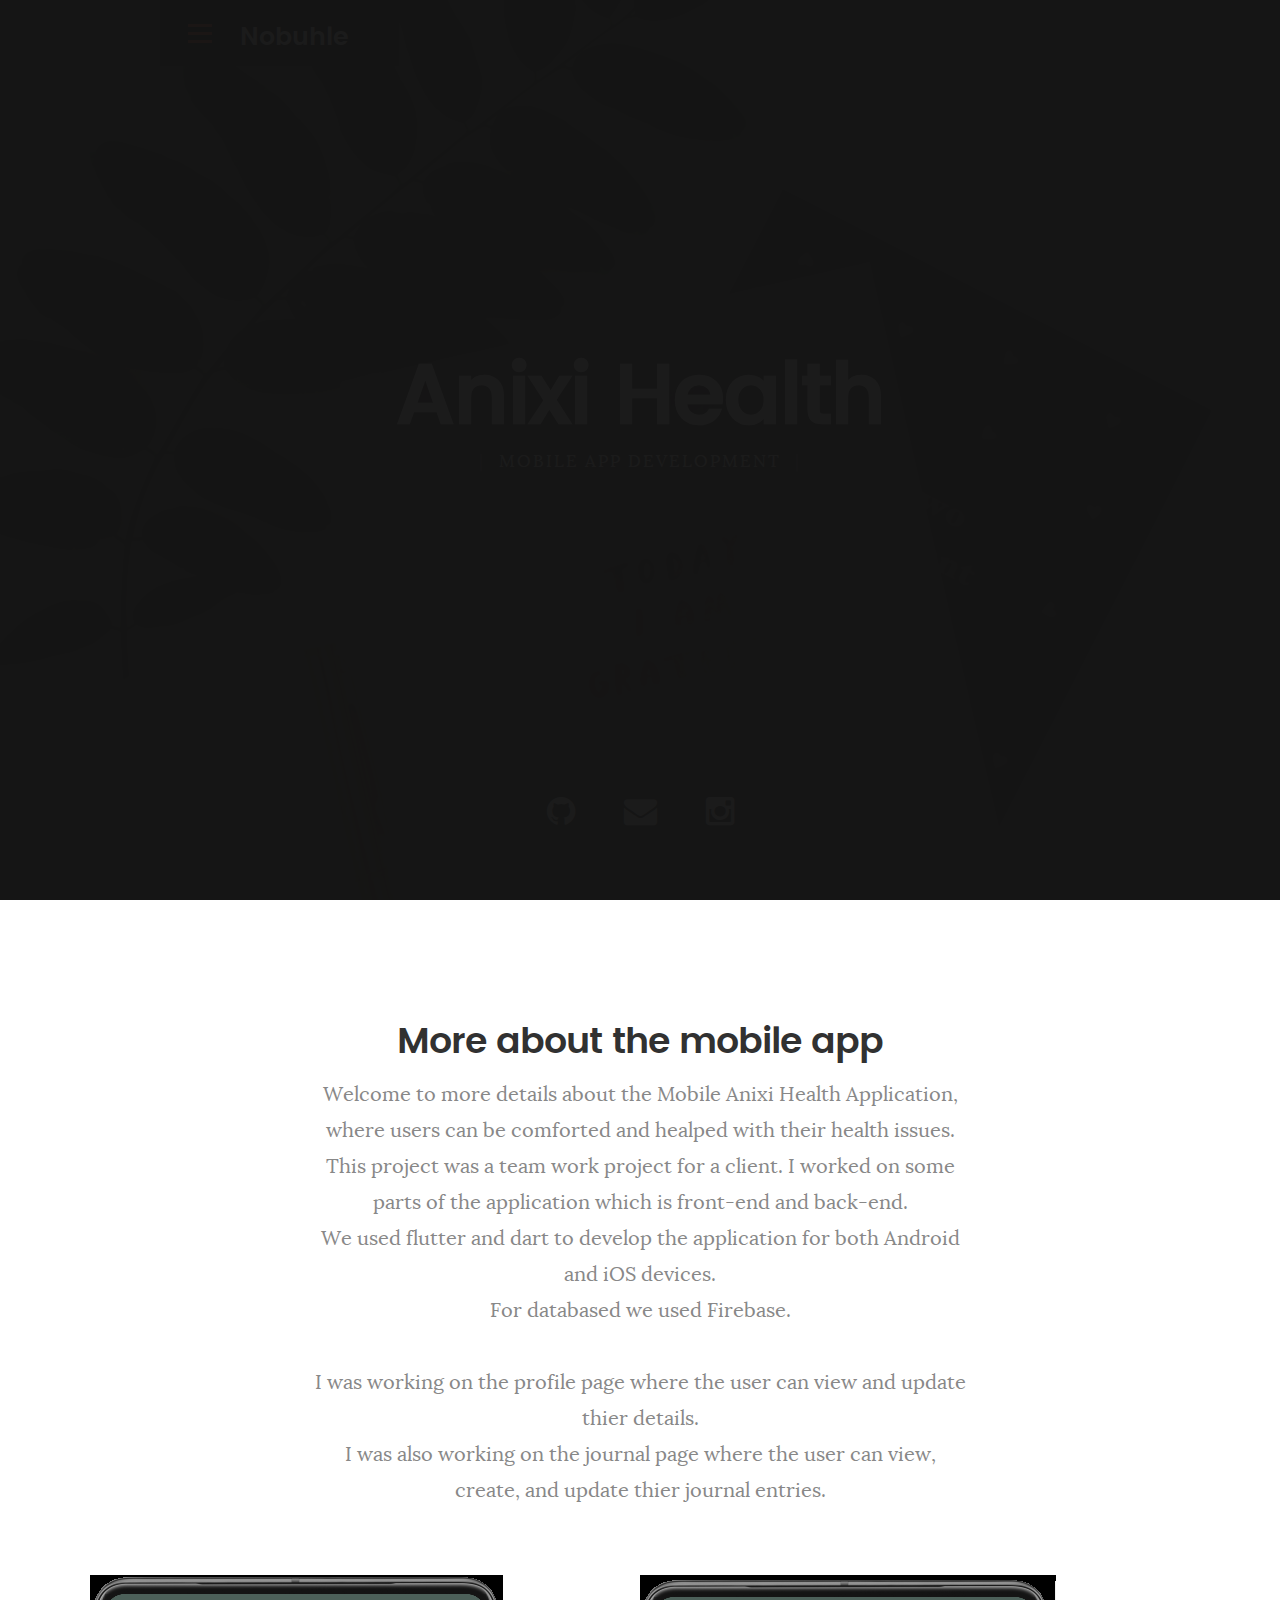
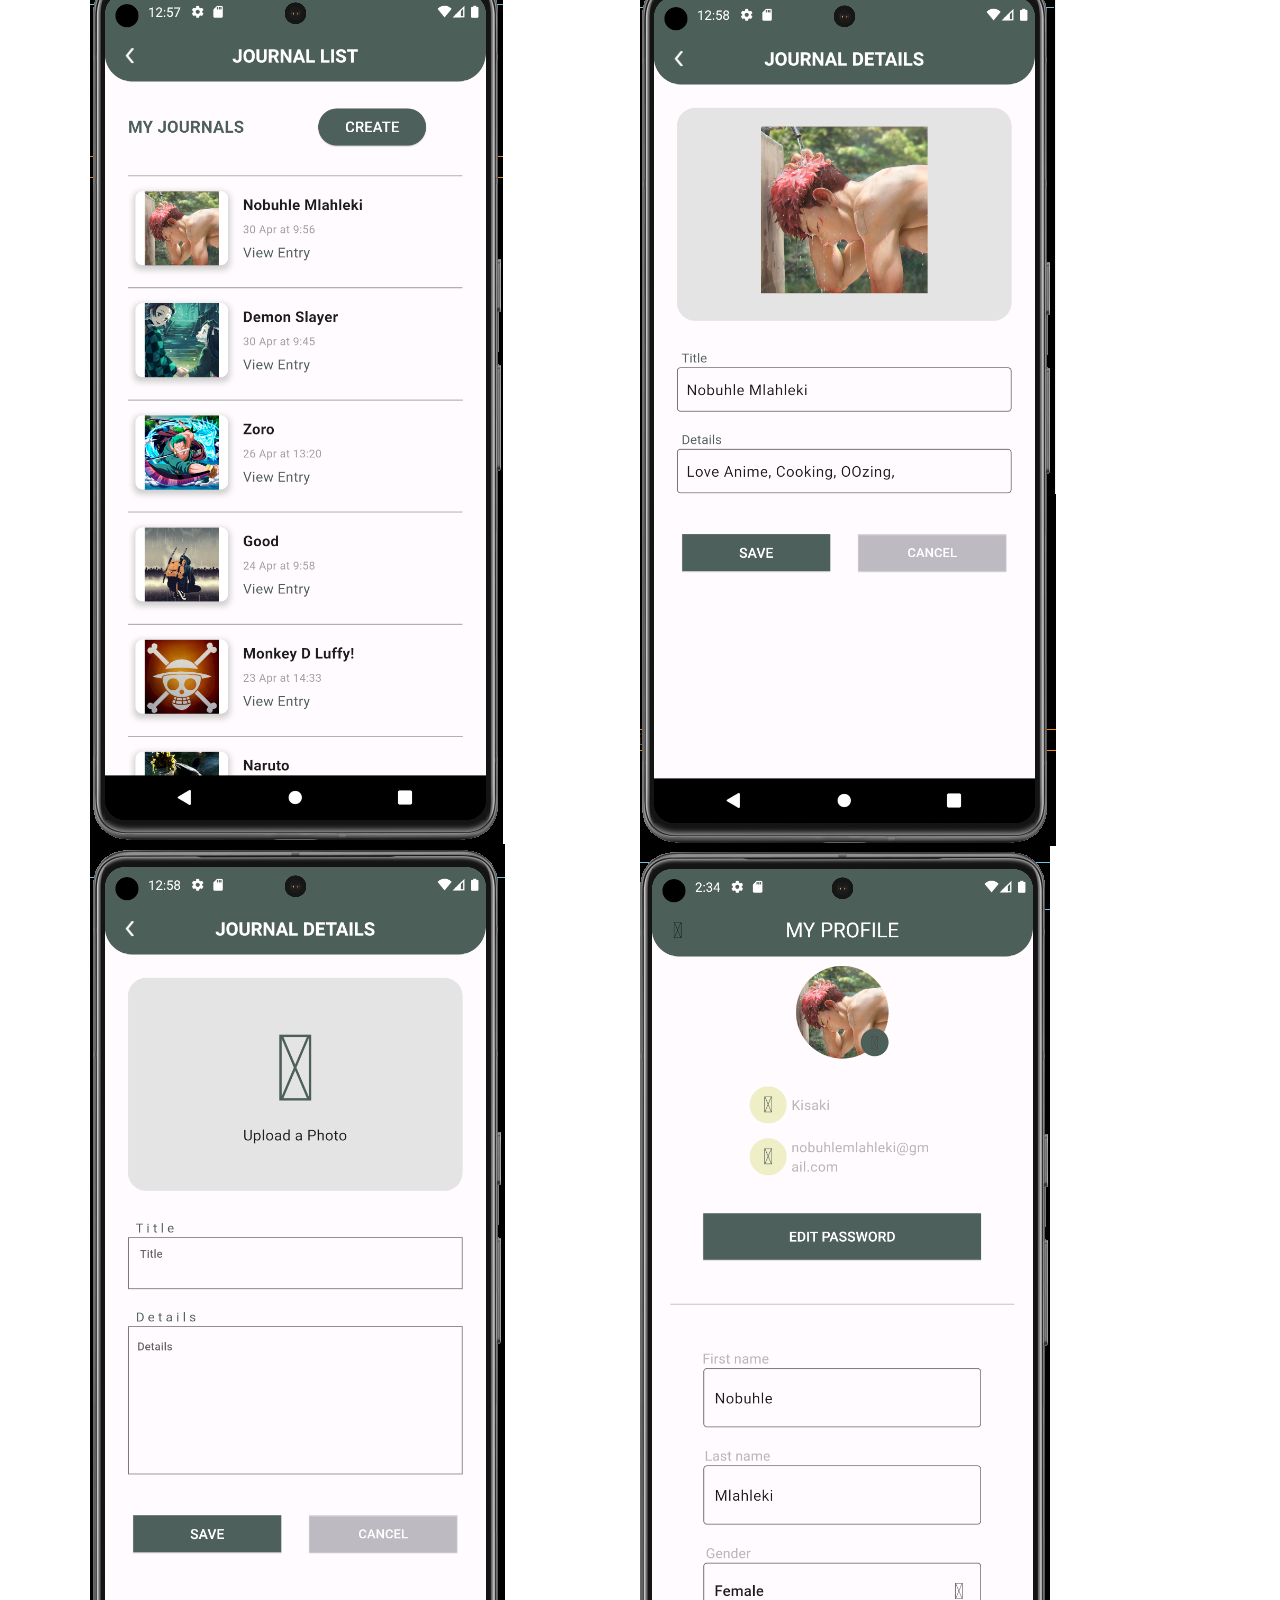
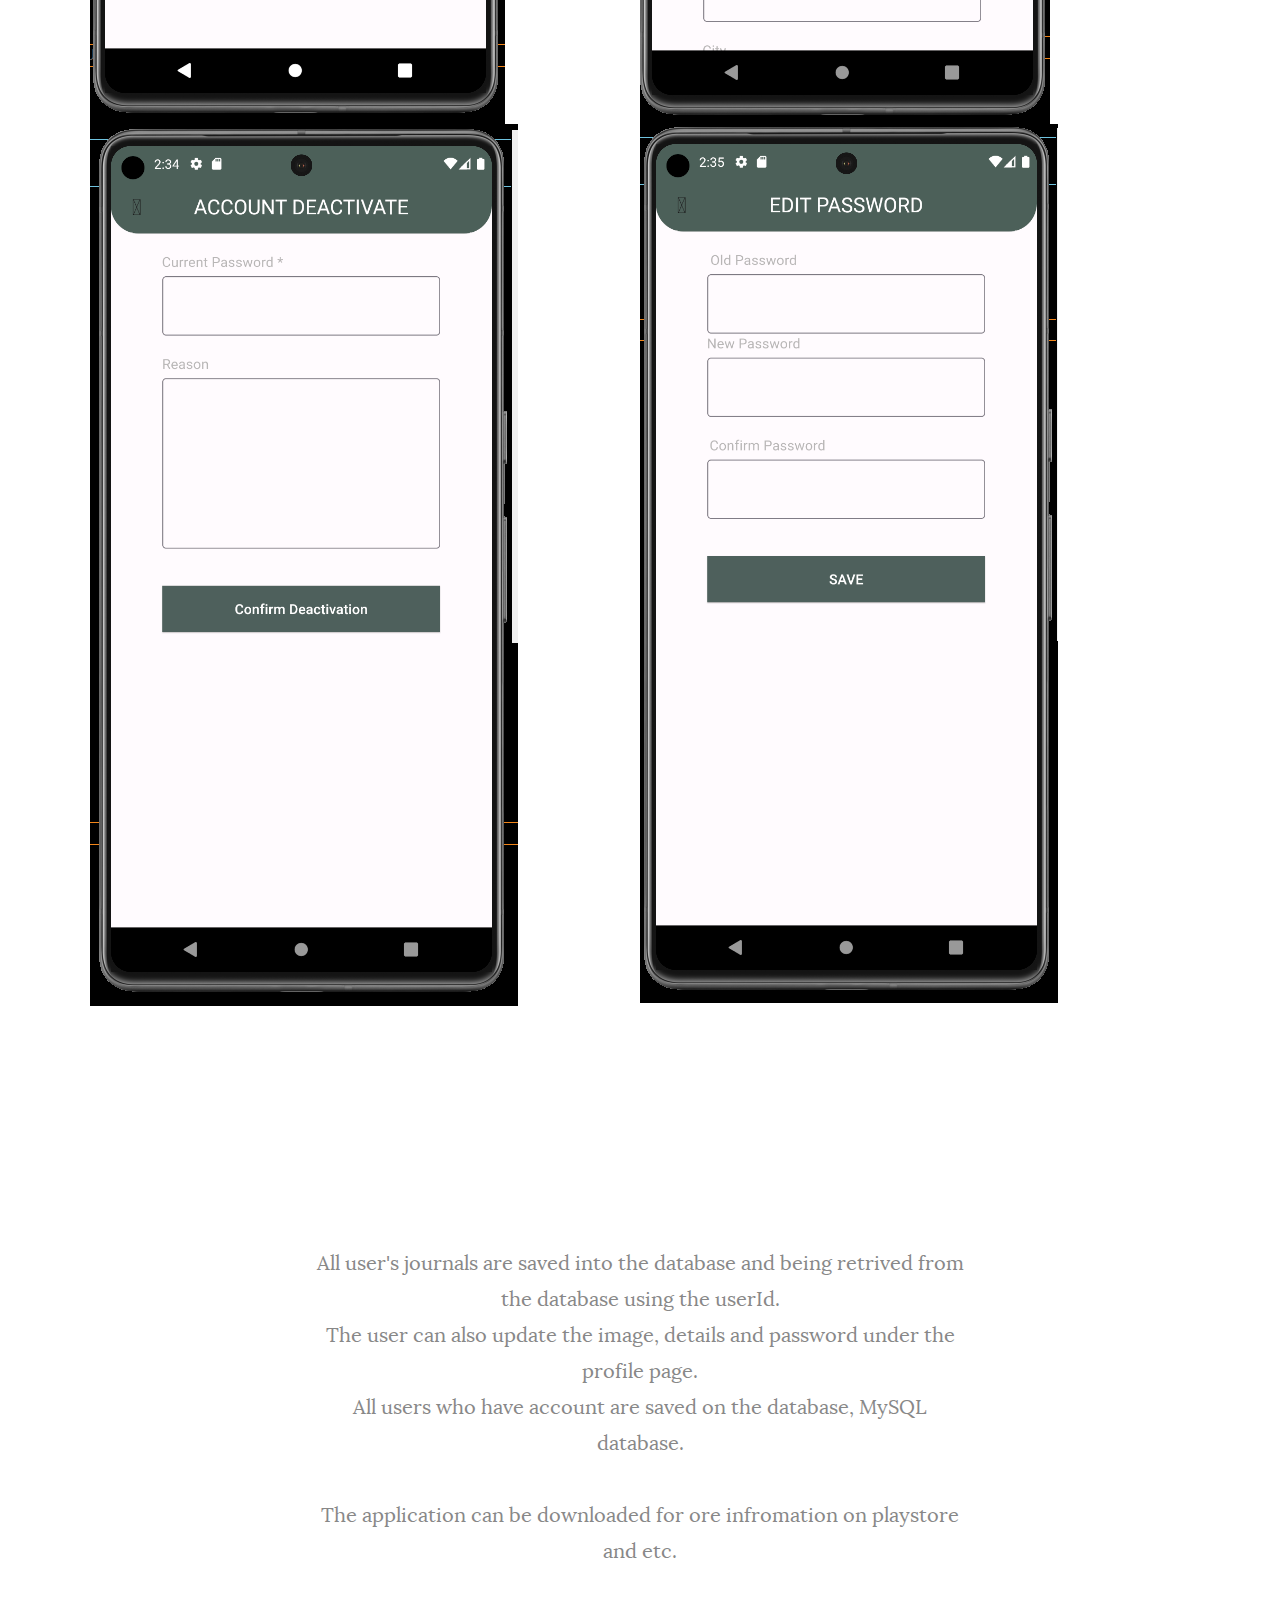
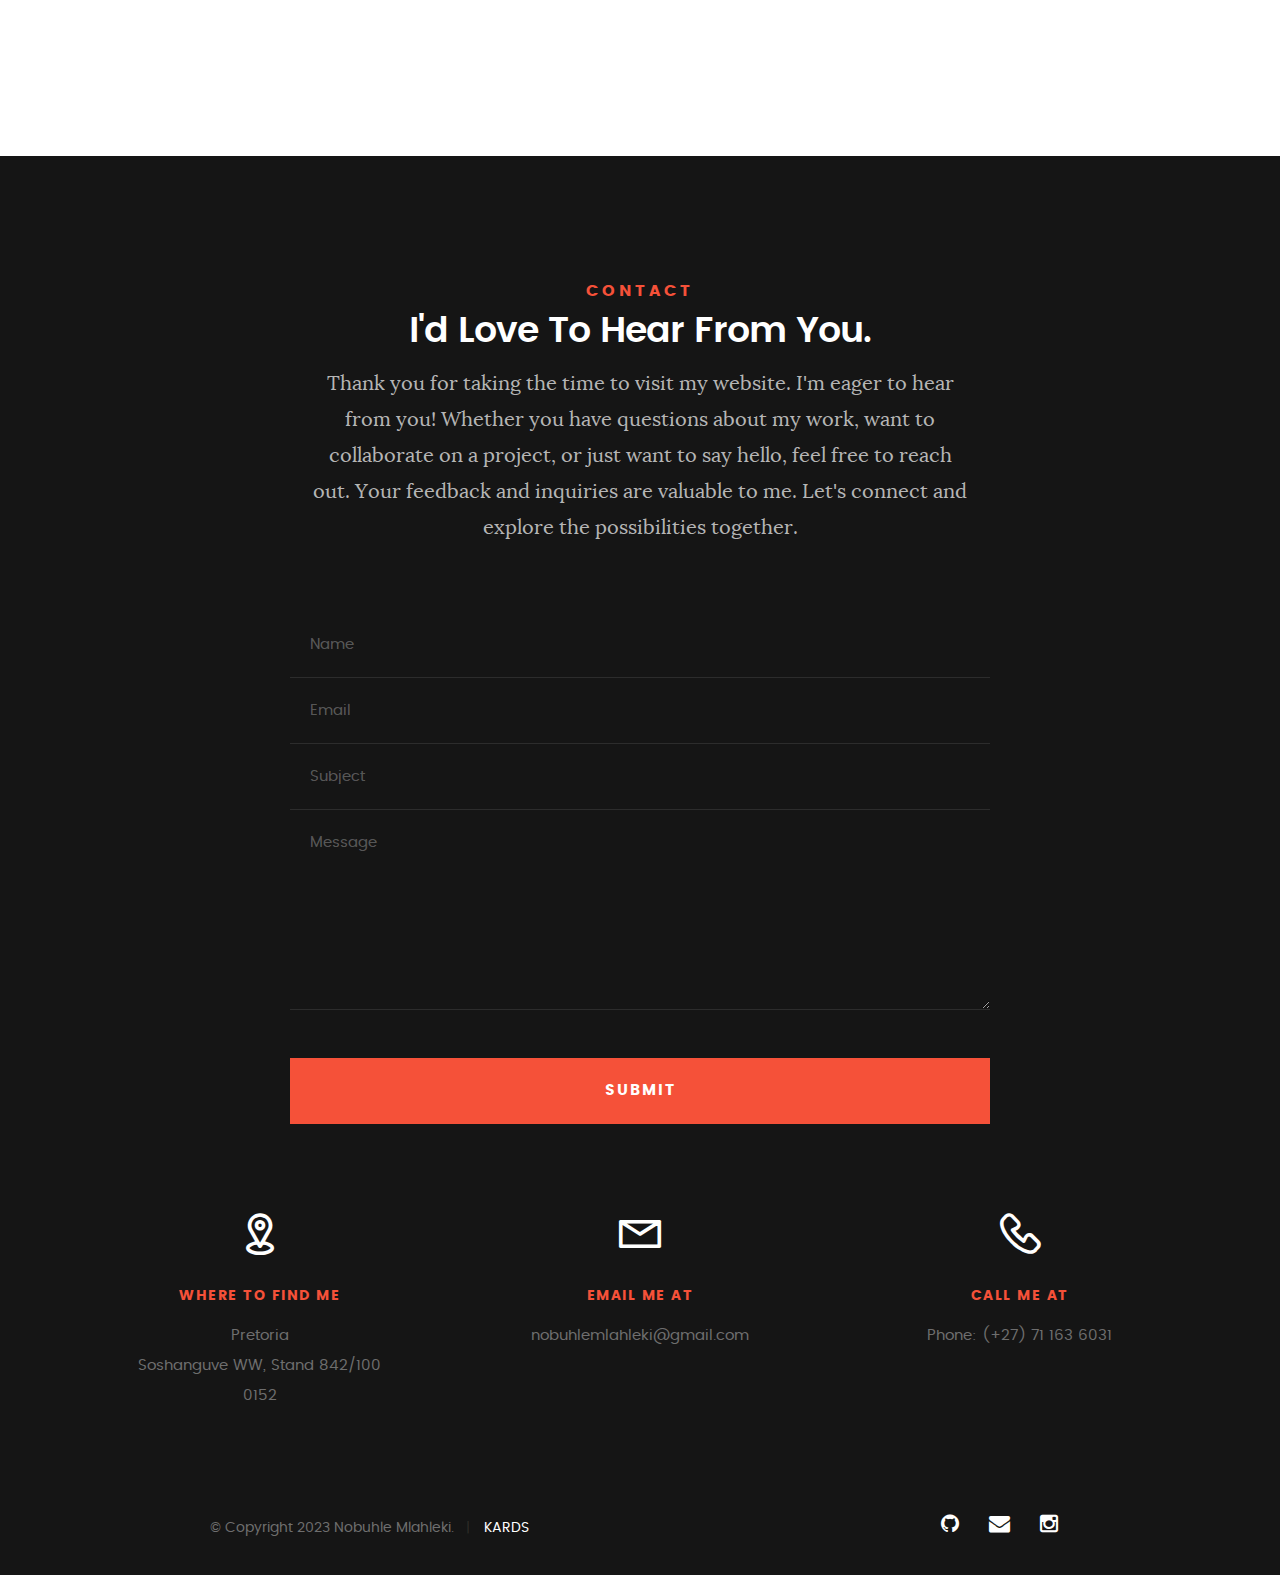
<file: anixiDetails.html>
<!DOCTYPE html>
<!--[if IE 8 ]><html class="no-js oldie ie8" lang="en"> <![endif]-->
<!--[if IE 9 ]><html class="no-js oldie ie9" lang="en"> <![endif]-->
<!--[if (gte IE 9)|!(IE)]><!--><html class="no-js" lang="en"> <!--<![endif]-->
<head>

   <!--- basic page needs
   ================================================== -->
   <meta charset="utf-8">
	<title>Nobuhle Mlahleki</title>
	<meta name="description" content="">  
	<meta name="author" content="">

   <!-- mobile specific metas
   ================================================== -->
	<meta name="viewport" content="width=device-width, initial-scale=1, maximum-scale=1">

 	<!-- CSS
   ================================================== -->
   <link rel="stylesheet" href="css/base.css">  
   <link rel="stylesheet" href="css/main.css">
   <link rel="stylesheet" href="css/vendor.css">     

   <!-- script
   ================================================== -->   
	<script src="js/modernizr.js"></script>
	<script src="js/pace.min.js"></script>

   <!-- favicons
	================================================== -->
	<link rel="icon" type="image/png" href="favicon.png">

</head>

<body id="top">

	<!-- header 
   ================================================== -->
   <header>   	
   	<div class="row">

   		<div class="top-bar">
   			<a class="menu-toggle" href="#"><span>Menu</span></a>

	   		<div class="logo">
		         <a id="logo" href="index.html">Nobuhle</a>
		      </div>		      

		   	<nav id="main-nav-wrap">
					<ul class="main-navigation">
						<li class="current"><a class="smoothscroll"  href="#intro" title="">Home</a></li>
						<li><a class="smoothscroll"  href="#about" title="">About</a></li>
						<li><a class="smoothscroll"  href="#resume" title="">Resume</a></li>
						<li><a class="smoothscroll"  href="#portfolio" title="">Portfolio</a></li>
						<li><a class="smoothscroll"  href="#services" title="">Services</a></li>					
						<li><a class="smoothscroll"  href="#contact" title="">Contact</a></li>				
					</ul>
				</nav>    		
   		</div> <!-- /top-bar --> 
   		
   	</div> <!-- /row --> 		
   </header> <!-- /header -->

	<!-- intro section
   ================================================== -->
   <section id="introanixi">   

   	<div class="intro-overlay"></div>	

   	<div class="intro-content">
   		<div class="row">

   			<div class="col-twelve">
	   			<h1>Anixi Health</h1>

	   			<p class="intro-position">
	   				<span>Mobile App Development</span>
	   				
	   			</p>

	   		</div>  
   			
   		</div>   		 		
   	</div> <!-- /intro-content --> 

   	<ul class="intro-social">        
         <li><a href="https://github.com/Kisaki77/"><i class="fa fa-github"></i></a></li>
         <li><a href="mailto:nobuhlemlahleki@gmail.com"><i class="fa fa-envelope"></i></a></li>
         <li><a href="https://www.instagram.com/kisakisrecipes/"><i class="fa fa-instagram"></i></a></li>
      </ul> <!-- /intro-social -->      	

   </section> <!-- /intro -->

   

	<!-- Portfolio Section
   ================================================== -->
	<section id="portfolio">

		<div class="row section-intro">
   		<div class="col-twelve">

   			<h1>More about the mobile app</h1>

   			<p class="lead"> Welcome to more details about the Mobile Anixi Health Application, where users can be comforted and healped with their health issues. <br>
                This project was a team work project for a client. I worked on some parts of the application which is front-end and back-end.<br>
                We  used flutter and dart to develop the application for both Android and iOS devices. <br>
                For databased we used Firebase. <br><br>
                I was working on the profile page where the user can view and update thier details. <br>
                I was also working on the journal page where the user can view, create, and update thier journal entries. <br>
			</p>

   		</div>   		
   	</div> <!-- /section-intro--> 

   	<div class="row portfolio-content">

   		<div class="col-twelve">

   			<!-- portfolio-wrapper -->
	         <div id="folio-wrapper" class="block-1-2 block-mob-full stack">

	         	<div class="bgrid folio-item">
	               <div class="item-wrap">
	               	<img src="images/portfolio/details/anixi/journal_list.png" alt="Liberty">
	                  <a href="#modal-01" class="overlay">	                  	           
	                     <div class="folio-item-table">
	                     	<div class="folio-item-cell">
		     					       <h3 class="folio-title">Journal List Page</h3>	     					    
		     					    	 <span class="folio-types">
											All Journals are displayed on this page, from recent journal to old journal.
		     					       </span>
		     					   </div>	                      	
	                     </div>                    
	                  </a>
	               </div>	               
	        		</div> <!-- /folio-item -->

                    <div class="bgrid folio-item">
                        <div class="item-wrap">
                            <img src="images/portfolio/details/anixi/view_journal.png" alt="Shutterbug">
                            <a href="#modal-02" class="overlay">              		                  
                              <div class="folio-item-table">
                                  <div class="folio-item-cell">
                                      <h3 class="folio-title">Journal Details</h3>	     					    
                                              <span class="folio-types">
                                                 Can view journal or update journal
                                            </span>		     		
                                         </div> 	                      	
                              </div>                    
                           </a>
                        </div>
                         </div> <!-- /folio-item -->

	        		<div class="bgrid folio-item">
	               <div class="item-wrap">
	               	<img src="images/portfolio/details/anixi/create_journal.png" alt="Shutterbug">
	               	<a href="#modal-02" class="overlay">              		                  
	                     <div class="folio-item-table">
	                     	<div class="folio-item-cell">
	                     		<h3 class="folio-title">Journal Details</h3>	     					    
		     					    	<span class="folio-types">
											Page to create a new journal
		     					      </span>		     		
		     					   </div> 	                      	
	                     </div>                    
	                  </a>
	               </div>
	        		</div> <!-- /folio-item -->

	            <div class="bgrid folio-item">
	               <div class="item-wrap">
	               	<img src="images/portfolio/details/anixi/myprofile1.png" alt="Clouds">
	                  <a href="#modal-03" class="overlay">             		                  
	                     <div class="folio-item-table">
	                     	<div class="folio-item-cell">
	                     		<h3 class="folio-title">Profile Page</h3>	     					    
		     					    	<span class="folio-types">
											Can view and updape details
		     					      </span>		     		
		     					   </div> 	                      	
	                     </div>                    
	                  </a>
	               </div>
	        		</div> <!-- /folio-item -->

	            <div class="bgrid folio-item">
	               <div class="item-wrap">
	               	<img src="images/portfolio/details/anixi/account_deactivation.png" alt="Beetle">
	                  <a href="#modal-04" class="overlay">                  	                 
	                     <div class="folio-item-table">
	                     	<div class="folio-item-cell">
	                     		<h3 class="folio-title">Account Deactivation Page</h3>	     					    
		     					    	<span class="folio-types">
		     					       	  Can deactivate account
		     					      </span>		     		
		     					   </div>  	                      	
	                     </div>                    
	                  </a>
	               </div>
	        		</div> <!-- /folio-item -->     

                    <div class="bgrid folio-item">
                        <div class="item-wrap">
                            <img src="images/portfolio/details/anixi/edit_password.png" alt="Beetle">
                           <a href="#modal-04" class="overlay">                  	                 
                              <div class="folio-item-table">
                                  <div class="folio-item-cell">
                                      <h3 class="folio-title">Edit Password Page</h3>	     					    
                                              <span class="folio-types">
                                                   Can Update Password from old to new
                                            </span>		     		
                                         </div>  	                      	
                              </div>                    
                           </a>
                        </div>
                         </div> <!-- /folio-item --> 
	         </div> <!-- /portfolio-wrapper --> 

   		</div>  <!-- /twelve -->   
		
	</section> <!-- /portfolio --> 

    <section id="portfolio">
    </div> <!-- /portfolio-content --> 
    <div class="row section-intro">
     <div class="col-twelve">


         <p class="lead">All user's journals are saved into the database and being retrived from the database using the userId.<br>
          The user can also update the image, details and password under the profile page.<br>
          All users who have account are saved on the database, MySQL database. <br> <br>

          The application can be downloaded for ore infromation on playstore and etc. <br>

      </p>

     </div>   		
 </div> <!-- /section-intro--> 
    </section>
 

	
 <!-- contact
   ================================================== -->
   <section id="contact">

    <div class="row section-intro">
       <div class="col-twelve">

           <h5>Contact</h5>
           <h1>I'd Love To Hear From You.</h1>

           <p class="lead">Thank you for taking the time to visit my website. I'm eager to hear from you! Whether you have questions about my work, want to collaborate on a project, or just want to say hello, feel free to reach out. Your feedback and inquiries are valuable to me. Let's connect and explore the possibilities together.</p>

       </div> 
   </div> <!-- /section-intro -->

   <div class="row contact-form">

       <div class="col-twelve">

        <!-- form -->
        <form name="contactForm" id="contactForm" method="post" action="sendEmail.php">
              <fieldset>

              <div class="form-field">
                        <input name="contactName" type="text" id="contactName" placeholder="Name" value="" minlength="2" required="">
              </div>
              <div class="form-field">
                     <input name="contactEmail" type="email" id="contactEmail" placeholder="Email" value="" required="">
               </div>
              <div class="form-field">
                        <input name="contactSubject" type="text" id="contactSubject" placeholder="Subject" value="">
               </div>                       
              <div class="form-field">
                     <textarea name="contactMessage" id="contactMessage" placeholder="Message" rows="10" cols="50" required=""></textarea>
               </div>                      
             <div class="form-field">
                 <button  class="submitform">Submit</button>
                 <div id="submit-loader">
                    <div class="text-loader">Sending...</div>                             
                         <div class="s-loader">
                                  <div class="bounce1"></div>
                                  <div class="bounce2"></div>
                                  <div class="bounce3"></div>
                            </div>
                        </div>
              </div>

              </fieldset>
          </form> <!-- Form End -->

        <!-- contact-warning -->
        <div id="message-warning">            	
        </div>            
        <!-- contact-success -->
          <div id="message-success">
           <i class="fa fa-check"></i>Your message was sent, thank you!<br>
          </div>

     </div> <!-- /col-twelve -->
       
   </div> <!-- /contact-form -->

   <div class="row contact-info">

       <div class="col-four tab-full">

           <div class="icon">
               <i class="icon-pin"></i>
           </div>

           <h5>Where to find me</h5>

           <p>
        Pretoria<br>
        Soshanguve WW, Stand 842/100<br>
        0152
        </p>

       </div>

       <div class="col-four tab-full collapse">

           <div class="icon">
               <i class="icon-mail"></i>
           </div>

           <h5>Email Me At</h5>

           <p>nobuhlemlahleki@gmail.com<br>		     
           </p>

       </div>

       <div class="col-four tab-full">

           <div class="icon">
               <i class="icon-phone"></i>
           </div>

           <h5>Call Me At</h5>

           <p>Phone: (+27) 71 163 6031<br>
           </p>

       </div>
       
   </div> <!-- /contact-info -->
    
</section> <!-- /contact -->


<!-- footer
================================================== -->

<footer>
     <div class="row">

         <div class="col-six tab-full pull-right social">

             <ul class="footer-social">        
                <li><a href="https://github.com/Kisaki77/"><i class="fa fa-github"></i></a></li>
                <li><a href="mailto:nobuhlemlahleki@gmail.com"><i class="fa fa-envelope"></i></a></li>
                <li><a href="https://www.instagram.com/nobuhlmlahleki/"><i class="fa fa-instagram"></i></a></li>
           </ul> 
              
      </div>

      <div class="col-six tab-full">
          <div class="copyright">
                <span>© Copyright 2023 Nobuhle Mlahleki.</span> 
                <a href="http://www.Styleshout.com">KARDS</a>	         	
             </div>		                  
          </div>

          <div id="go-top">
             <a class="smoothscroll" title="Back to Top" href="#top"><i class="fa fa-long-arrow-up"></i></a>
          </div>

      </div> <!-- /row -->     	
</footer>  

<div id="preloader"> 
    <div id="loader"></div>
</div> 

<!-- Java Script
================================================== --> 
<script src="js/jquery-2.1.3.min.js"></script>
<script src="js/plugins.js"></script>
<script src="js/main.js"></script>

</body>

</html>
</file>
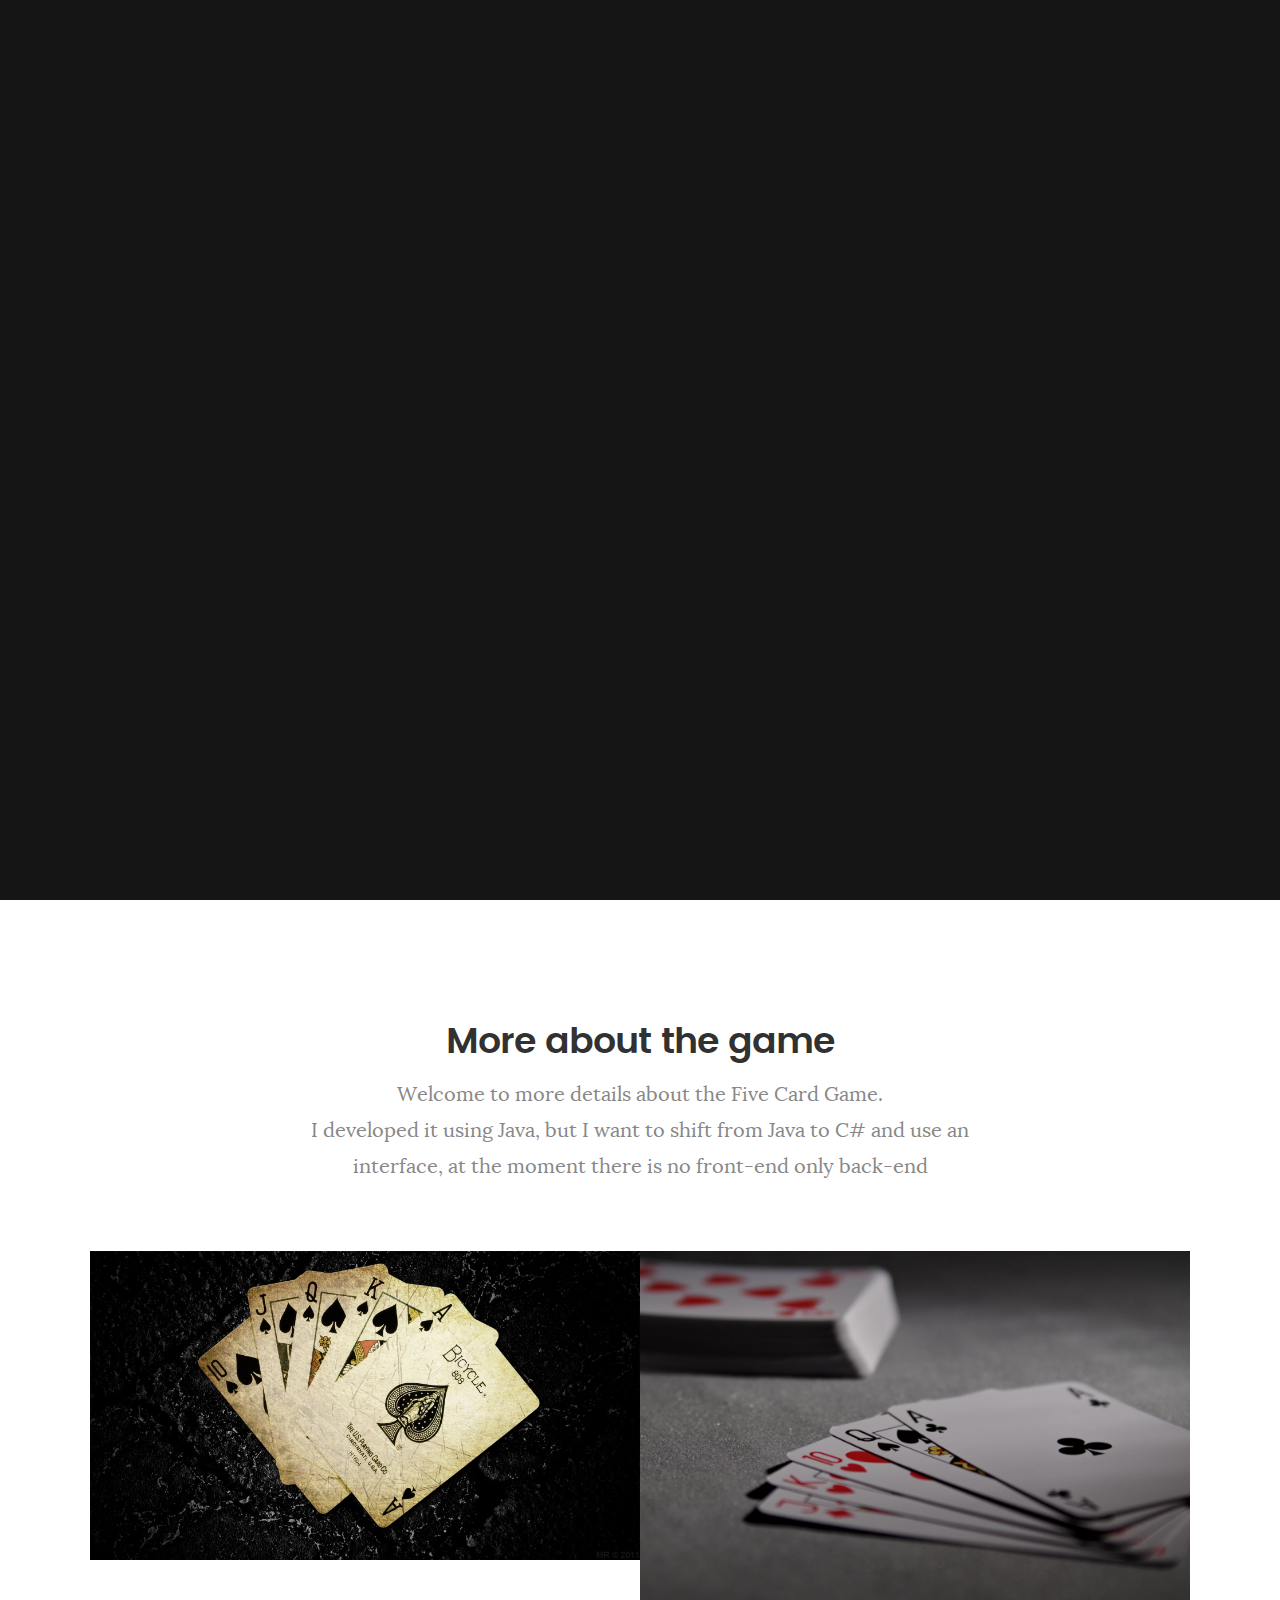
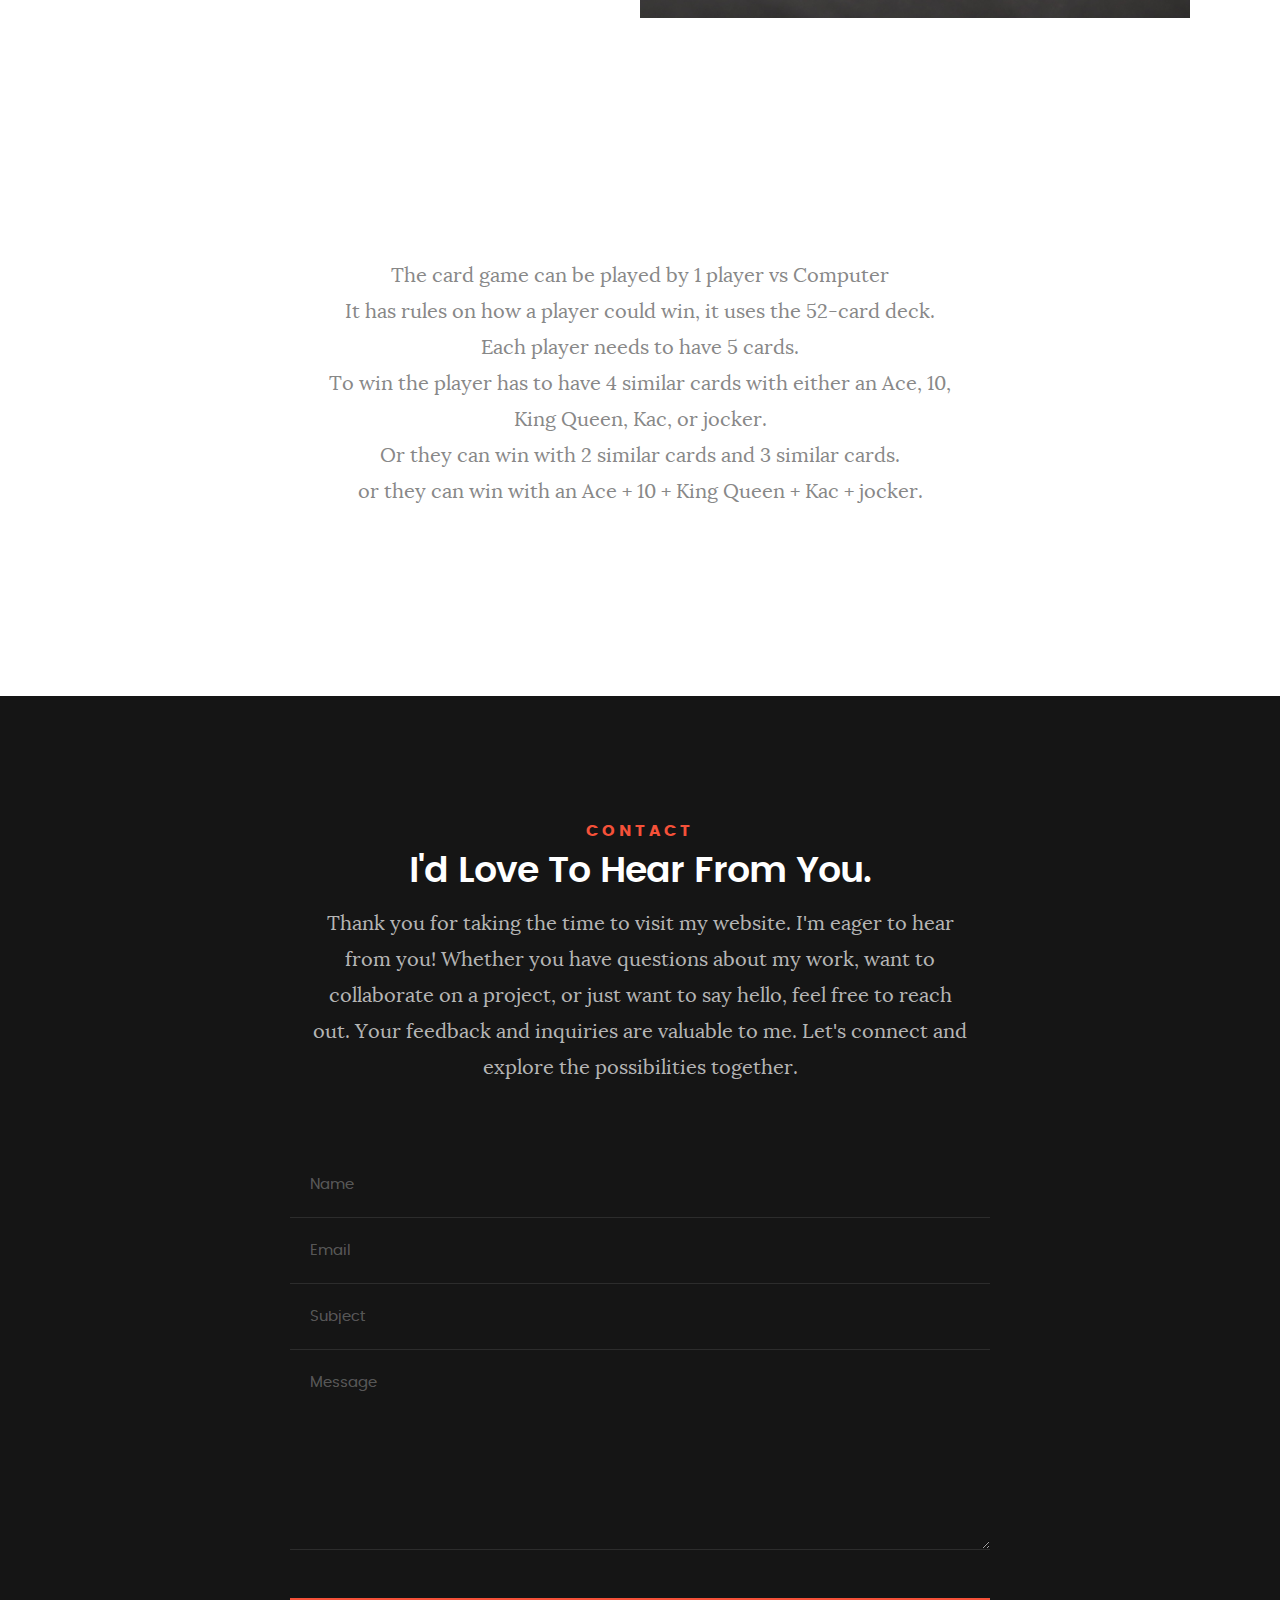
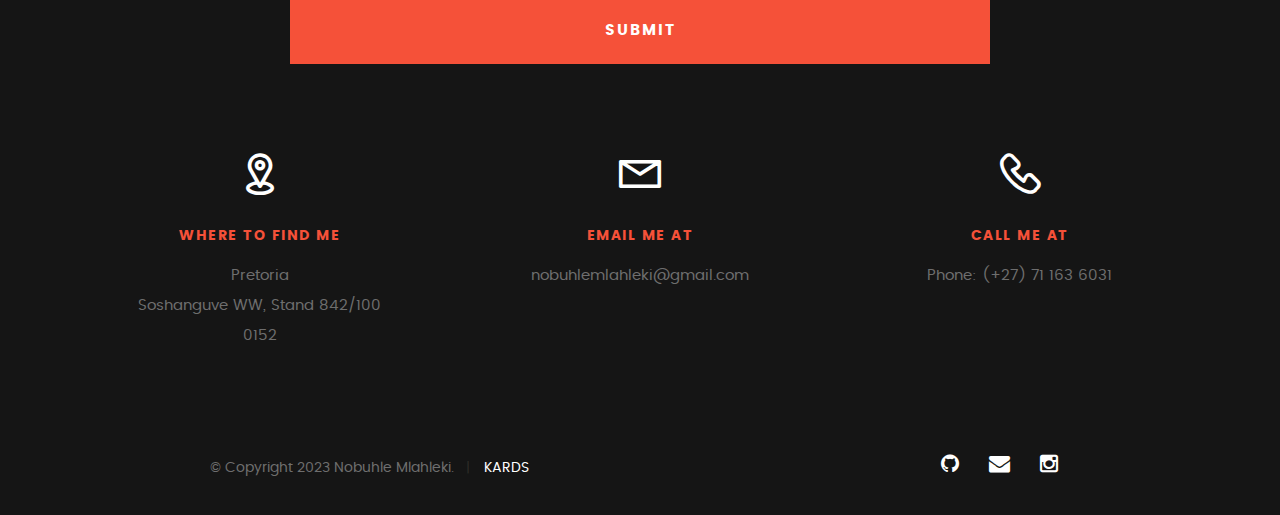
<file: cardDetails.html>
<!DOCTYPE html>
<!--[if IE 8 ]><html class="no-js oldie ie8" lang="en"> <![endif]-->
<!--[if IE 9 ]><html class="no-js oldie ie9" lang="en"> <![endif]-->
<!--[if (gte IE 9)|!(IE)]><!--><html class="no-js" lang="en"> <!--<![endif]-->
<head>

   <!--- basic page needs
   ================================================== -->
   <meta charset="utf-8">
	<title>Nobuhle Mlahleki</title>
	<meta name="description" content="">  
	<meta name="author" content="">

   <!-- mobile specific metas
   ================================================== -->
	<meta name="viewport" content="width=device-width, initial-scale=1, maximum-scale=1">

 	<!-- CSS
   ================================================== -->
   <link rel="stylesheet" href="css/base.css">  
   <link rel="stylesheet" href="css/main.css">
   <link rel="stylesheet" href="css/vendor.css">     

   <!-- script
   ================================================== -->   
	<script src="js/modernizr.js"></script>
	<script src="js/pace.min.js"></script>

   <!-- favicons
	================================================== -->
	<link rel="icon" type="image/png" href="favicon.png">

</head>

<body id="top">

	<!-- header 
   ================================================== -->
   <header>   	
   	<div class="row">

   		<div class="top-bar">
   			<a class="menu-toggle" href="#"><span>Menu</span></a>

	   		<div class="logo">
		         <a id="logo" href="index.html">Nobuhle</a>
		      </div>		      

		   	<nav id="main-nav-wrap">
					<ul class="main-navigation">
						<li class="current"><a class="smoothscroll"  href="#intro" title="">Home</a></li>
						<li><a class="smoothscroll"  href="#about" title="">About</a></li>
						<li><a class="smoothscroll"  href="#resume" title="">Resume</a></li>
						<li><a class="smoothscroll"  href="#portfolio" title="">Portfolio</a></li>
						<li><a class="smoothscroll"  href="#services" title="">Services</a></li>					
						<li><a class="smoothscroll"  href="#contact" title="">Contact</a></li>				
					</ul>
				</nav>    		
   		</div> <!-- /top-bar --> 
   		
   	</div> <!-- /row --> 		
   </header> <!-- /header -->

	<!-- intro section
   ================================================== -->
   <section id="cards">   

   	<div class="intro-overlay"></div>	

   	<div class="intro-content">
   		<div class="row">

   			<div class="col-twelve">
	   			<h1>Five Cards Game</h1>

	   			<p class="intro-position">
	   				<span>Game Development</span>
	   				
	   			</p>

	   		</div>  
   			
   		</div>   		 		
   	</div> <!-- /intro-content --> 

   	<ul class="intro-social">        
         <li><a href="https://github.com/Kisaki77/"><i class="fa fa-github"></i></a></li>
         <li><a href="mailto:nobuhlemlahleki@gmail.com"><i class="fa fa-envelope"></i></a></li>
         <li><a href="https://www.instagram.com/kisakisrecipes/"><i class="fa fa-instagram"></i></a></li>
      </ul> <!-- /intro-social -->      	

   </section> <!-- /intro -->

   

	<!-- Portfolio Section
   ================================================== -->
	<section id="portfolio">

		<div class="row section-intro">
   		<div class="col-twelve">

   			<h1>More about the game</h1>

   			<p class="lead"> Welcome to more details about the Five Card Game.<br>
                    I developed it using Java, but I want to shift from Java to C# and use an interface, at the moment there is no front-end only back-end<br>
             
			</p>

   		</div>   		
   	</div> <!-- /section-intro--> 

   	<div class="row portfolio-content">

   		<div class="col-twelve">

   			<!-- portfolio-wrapper -->
	         <div id="folio-wrapper" class="block-1-2 block-mob-full stack">

	         	<div class="bgrid folio-item">
	               <div class="item-wrap">
	               	<img src="images/portfolio/details/cards/cards_image001.jpg" alt="Liberty">
	                  <a href="#modal-01" class="overlay">	                  	           
	                     <div class="folio-item-table">
	                     	<div class="folio-item-cell">
		     					       <h3 class="folio-title">Cards Game</h3>	     					    
		     					    	 <span class="folio-types">
											Five Cards game with rules
		     					       </span>
		     					   </div>	                      	
	                     </div>                    
	                  </a>
	               </div>	               
	        		</div> <!-- /folio-item -->

                    <div class="bgrid folio-item">
                        <div class="item-wrap">
                            <img src="images/portfolio/details/cards/cards_image002.jpg" alt="Liberty">
                           <a href="#modal-02" class="overlay">	                  	           
                              <div class="folio-item-table">
                                  <div class="folio-item-cell">
                                             <h3 class="folio-title">Cards Game</h3>	     					    
                                               <span class="folio-types">
                                                 1 player game 
                                             </span>
                                         </div>	                      	
                              </div>                    
                           </a>
                        </div>	               
                         </div> <!-- /folio-item -->
  
	         </div> <!-- /portfolio-wrapper --> 

   		</div>  <!-- /twelve -->   
		
	</section> <!-- /portfolio --> 

    <section id="portfolio">
    </div> <!-- /portfolio-content --> 
    <div class="row section-intro">
     <div class="col-twelve">


         <p class="lead">The card game can be played by 1 player vs Computer<br>
          It has rules on how a player could win, it uses the 52-card deck. <br>
          Each player needs to have 5 cards. <br>
          To win the player has to have 4 similar cards with either an Ace, 10, King Queen, Kac, or jocker. <br>
          Or they can win with 2 similar cards and 3 similar cards. <br>
          or they can win with an Ace + 10 + King Queen + Kac + jocker.
      </p>

     </div>   		
 </div> <!-- /section-intro--> 
    </section>
 

	
 <!-- contact
   ================================================== -->
   <section id="contact">

    <div class="row section-intro">
       <div class="col-twelve">

           <h5>Contact</h5>
           <h1>I'd Love To Hear From You.</h1>

           <p class="lead">Thank you for taking the time to visit my website. I'm eager to hear from you! Whether you have questions about my work, want to collaborate on a project, or just want to say hello, feel free to reach out. Your feedback and inquiries are valuable to me. Let's connect and explore the possibilities together.</p>

       </div> 
   </div> <!-- /section-intro -->

   <div class="row contact-form">

       <div class="col-twelve">

        <!-- form -->
        <form name="contactForm" id="contactForm" method="post" action="sendEmail.php">
              <fieldset>

              <div class="form-field">
                        <input name="contactName" type="text" id="contactName" placeholder="Name" value="" minlength="2" required="">
              </div>
              <div class="form-field">
                     <input name="contactEmail" type="email" id="contactEmail" placeholder="Email" value="" required="">
               </div>
              <div class="form-field">
                        <input name="contactSubject" type="text" id="contactSubject" placeholder="Subject" value="">
               </div>                       
              <div class="form-field">
                     <textarea name="contactMessage" id="contactMessage" placeholder="Message" rows="10" cols="50" required=""></textarea>
               </div>                      
             <div class="form-field">
                 <button  class="submitform">Submit</button>
                 <div id="submit-loader">
                    <div class="text-loader">Sending...</div>                             
                         <div class="s-loader">
                                  <div class="bounce1"></div>
                                  <div class="bounce2"></div>
                                  <div class="bounce3"></div>
                            </div>
                        </div>
              </div>

              </fieldset>
          </form> <!-- Form End -->

        <!-- contact-warning -->
        <div id="message-warning">            	
        </div>            
        <!-- contact-success -->
          <div id="message-success">
           <i class="fa fa-check"></i>Your message was sent, thank you!<br>
          </div>

     </div> <!-- /col-twelve -->
       
   </div> <!-- /contact-form -->

   <div class="row contact-info">

       <div class="col-four tab-full">

           <div class="icon">
               <i class="icon-pin"></i>
           </div>

           <h5>Where to find me</h5>

           <p>
        Pretoria<br>
        Soshanguve WW, Stand 842/100<br>
        0152
        </p>

       </div>

       <div class="col-four tab-full collapse">

           <div class="icon">
               <i class="icon-mail"></i>
           </div>

           <h5>Email Me At</h5>

           <p>nobuhlemlahleki@gmail.com<br>		     
           </p>

       </div>

       <div class="col-four tab-full">

           <div class="icon">
               <i class="icon-phone"></i>
           </div>

           <h5>Call Me At</h5>

           <p>Phone: (+27) 71 163 6031<br>
           </p>

       </div>
       
   </div> <!-- /contact-info -->
    
</section> <!-- /contact -->


<!-- footer
================================================== -->

<footer>
     <div class="row">

         <div class="col-six tab-full pull-right social">

             <ul class="footer-social">        
                <li><a href="https://github.com/Kisaki77/"><i class="fa fa-github"></i></a></li>
                <li><a href="mailto:nobuhlemlahleki@gmail.com"><i class="fa fa-envelope"></i></a></li>
                <li><a href="https://www.instagram.com/nobuhlmlahleki/"><i class="fa fa-instagram"></i></a></li>
           </ul> 
              
      </div>

      <div class="col-six tab-full">
          <div class="copyright">
                <span>© Copyright 2023 Nobuhle Mlahleki.</span> 
                <a href="http://www.Styleshout.com">KARDS</a>	         	
             </div>		                  
          </div>

          <div id="go-top">
             <a class="smoothscroll" title="Back to Top" href="#top"><i class="fa fa-long-arrow-up"></i></a>
          </div>

      </div> <!-- /row -->     	
</footer>  

<div id="preloader"> 
    <div id="loader"></div>
</div> 

<!-- Java Script
================================================== --> 
<script src="js/jquery-2.1.3.min.js"></script>
<script src="js/plugins.js"></script>
<script src="js/main.js"></script>

</body>

</html>
</file>
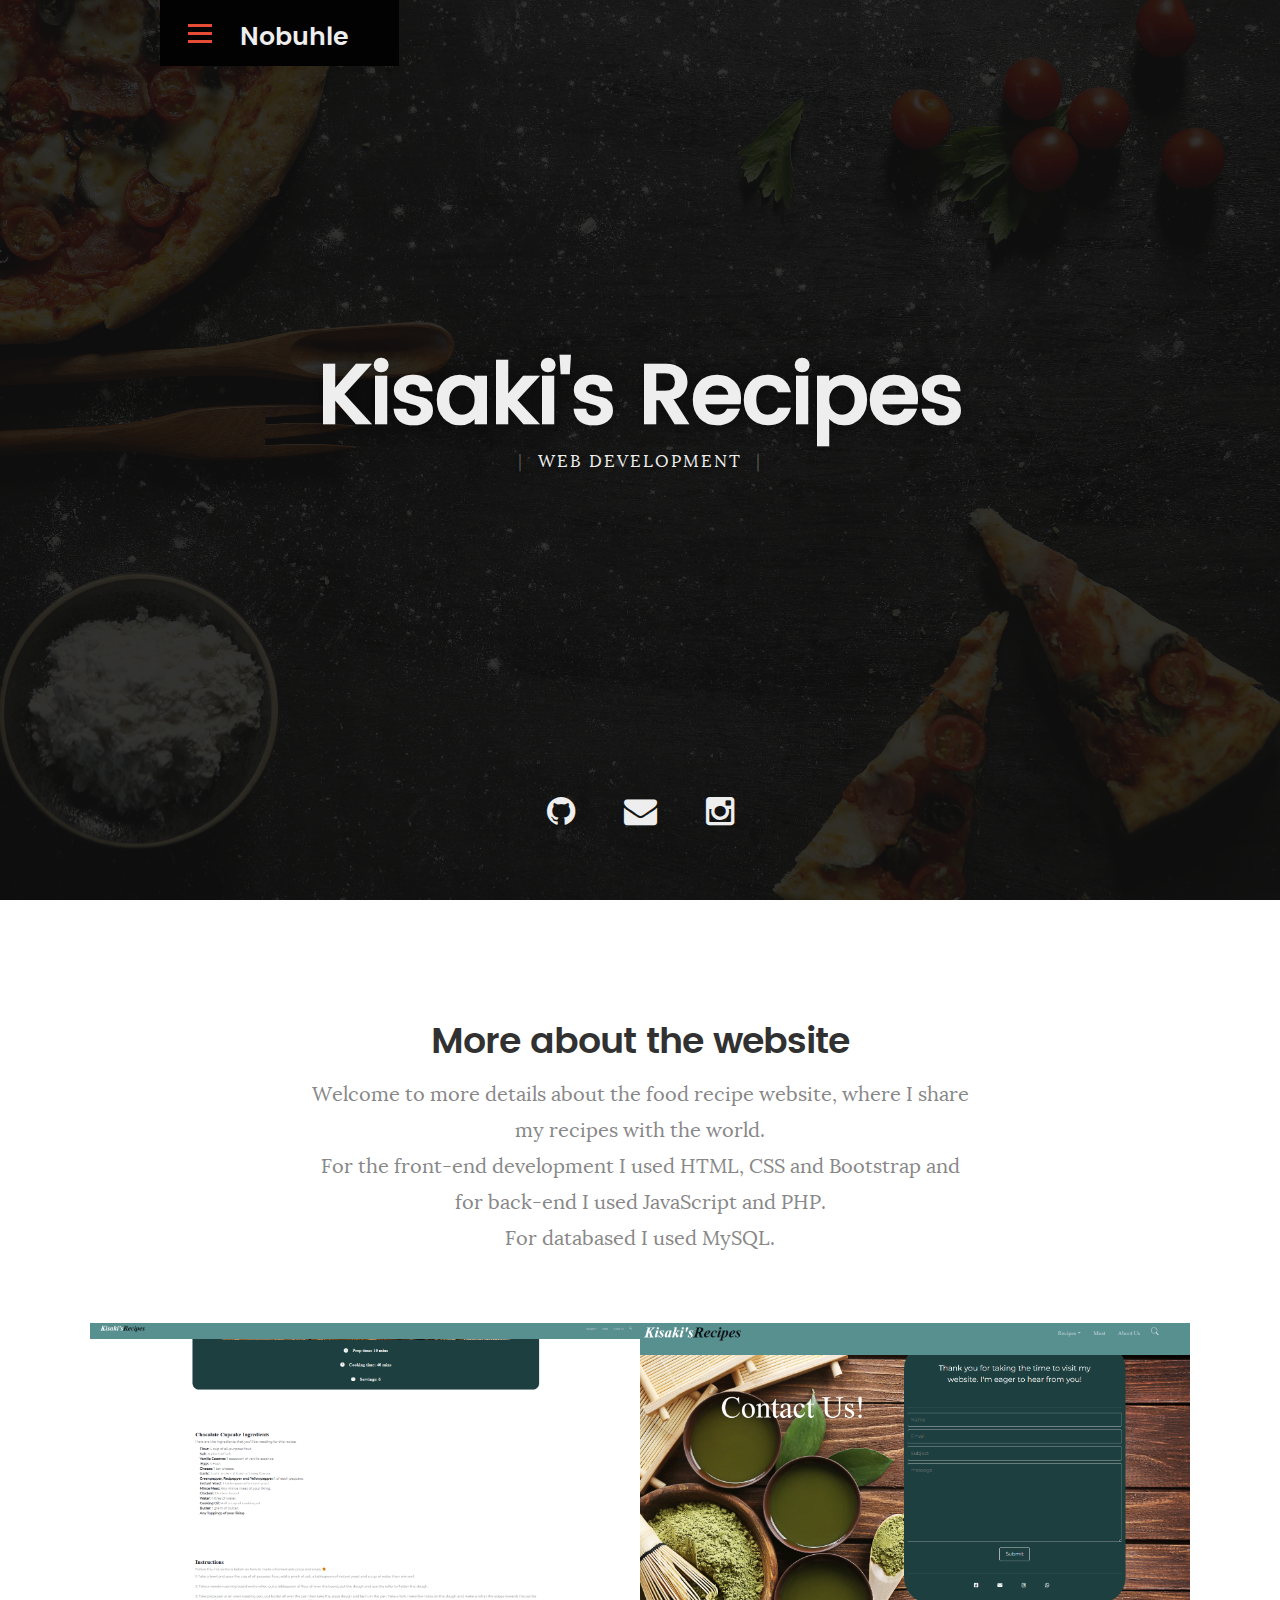
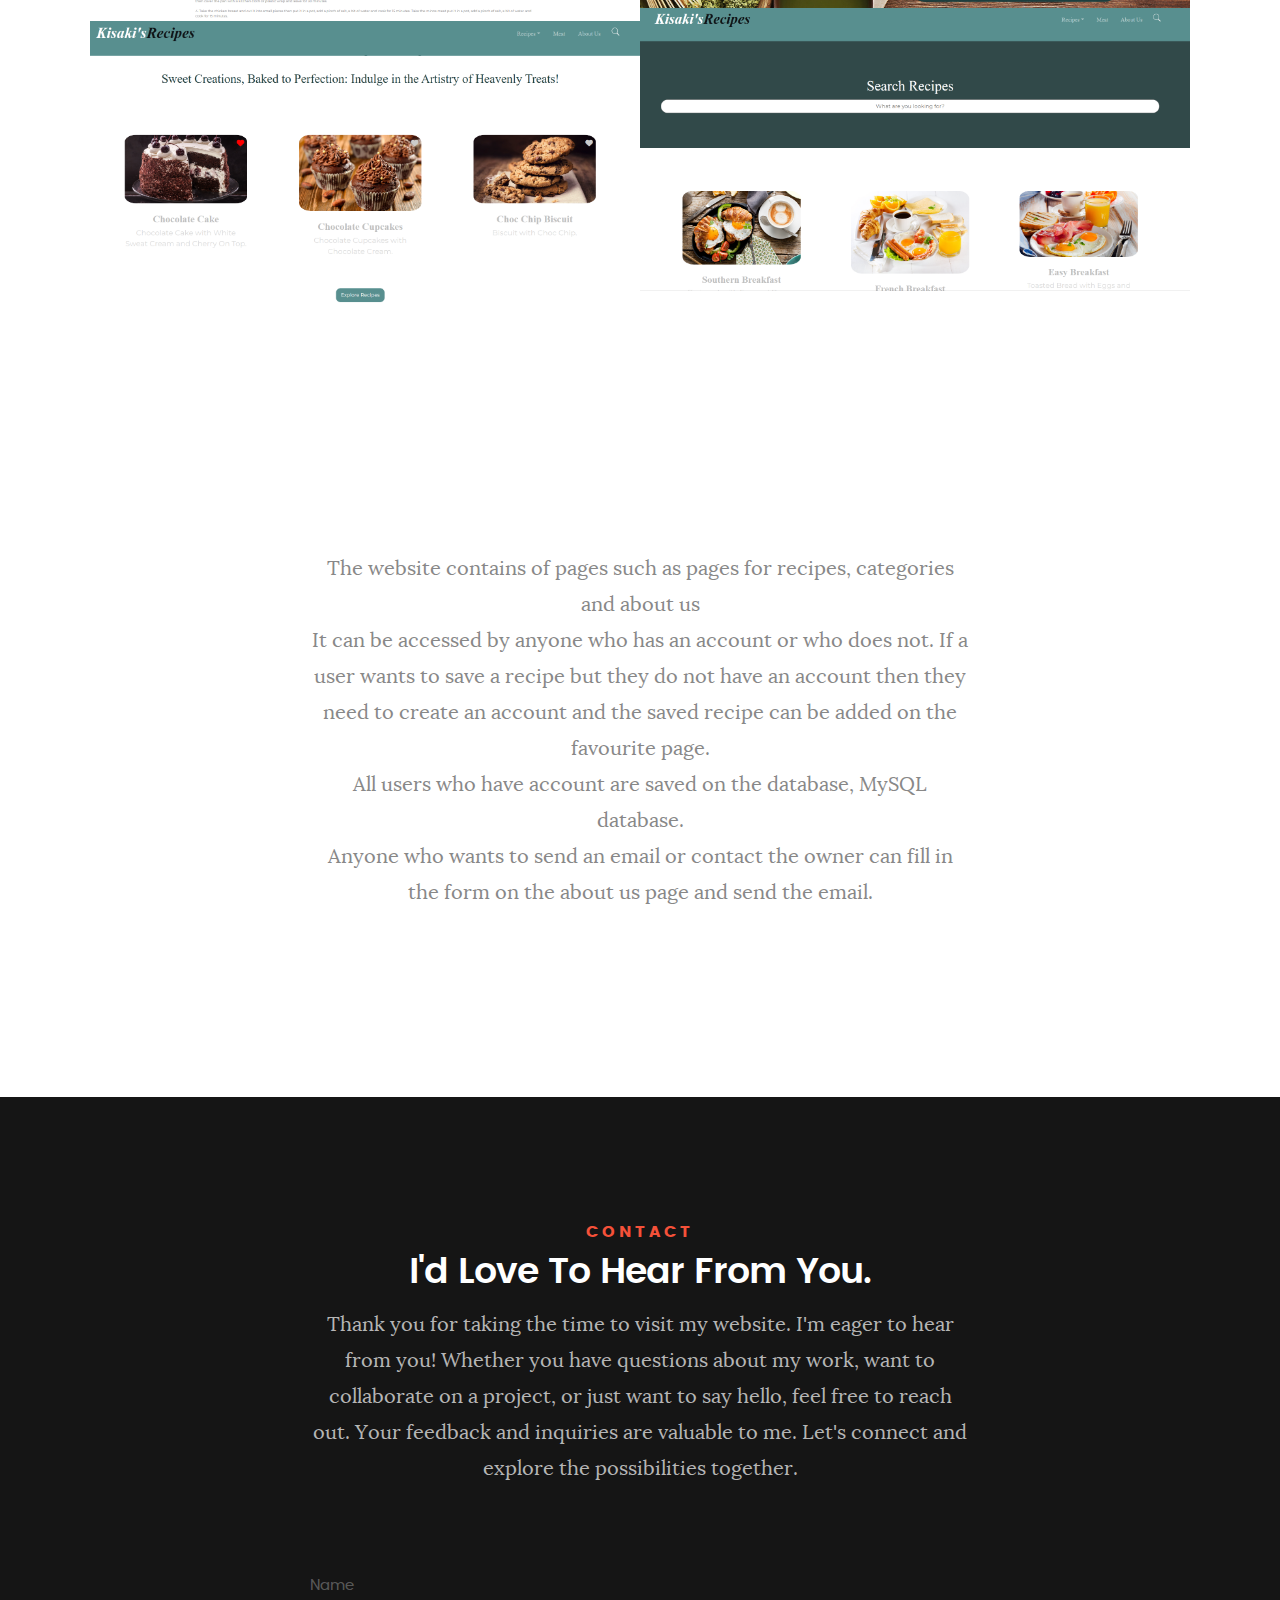
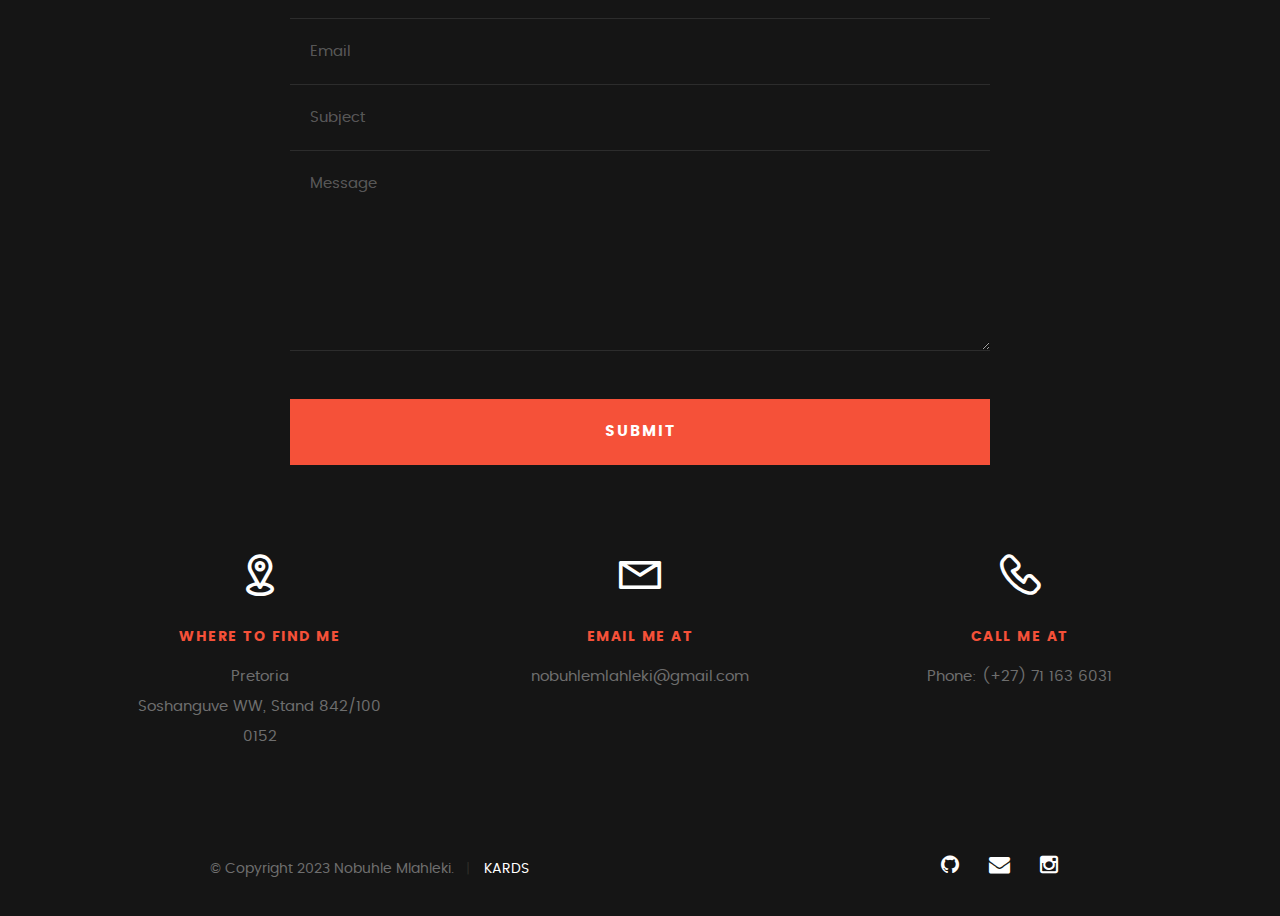
<file: kisakirecipesDetails.html>
<!DOCTYPE html>
<!--[if IE 8 ]><html class="no-js oldie ie8" lang="en"> <![endif]-->
<!--[if IE 9 ]><html class="no-js oldie ie9" lang="en"> <![endif]-->
<!--[if (gte IE 9)|!(IE)]><!--><html class="no-js" lang="en"> <!--<![endif]-->
<head>

   <!--- basic page needs
   ================================================== -->
   <meta charset="utf-8">
	<title>Nobuhle Mlahleki</title>
	<meta name="description" content="">  
	<meta name="author" content="">

   <!-- mobile specific metas
   ================================================== -->
	<meta name="viewport" content="width=device-width, initial-scale=1, maximum-scale=1">

 	<!-- CSS
   ================================================== -->
   <link rel="stylesheet" href="css/base.css">  
   <link rel="stylesheet" href="css/main.css">
   <link rel="stylesheet" href="css/vendor.css">     

   <!-- script
   ================================================== -->   
	<script src="js/modernizr.js"></script>
	<script src="js/pace.min.js"></script>

   <!-- favicons
	================================================== -->
	<link rel="icon" type="image/png" href="favicon.png">

</head>

<body id="top">

	<!-- header 
   ================================================== -->
   <header>   	
   	<div class="row">

   		<div class="top-bar">
   			<a class="menu-toggle" href="#"><span>Menu</span></a>

	   		<div class="logo">
		         <a id="logo" href="index.html">Nobuhle</a>
		      </div>		      

		   	<nav id="main-nav-wrap">
					<ul class="main-navigation">
						<li class="current"><a class="smoothscroll"  href="#intro" title="">Home</a></li>
						<li><a class="smoothscroll"  href="#about" title="">About</a></li>
						<li><a class="smoothscroll"  href="#resume" title="">Resume</a></li>
						<li><a class="smoothscroll"  href="#portfolio" title="">Portfolio</a></li>
						<li><a class="smoothscroll"  href="#services" title="">Services</a></li>					
						<li><a class="smoothscroll"  href="#contact" title="">Contact</a></li>				
					</ul>
				</nav>    		
   		</div> <!-- /top-bar --> 
   		
   	</div> <!-- /row --> 		
   </header> <!-- /header -->

	<!-- intro section
   ================================================== -->
   <section id="introkisaki">   

   	<div class="intro-overlay"></div>	

   	<div class="intro-content">
   		<div class="row">

   			<div class="col-twelve">
	   			<h1>Kisaki's Recipes</h1>

	   			<p class="intro-position">
	   				<span>Web Development</span>
	   				
	   			</p>

	   		</div>  
   			
   		</div>   		 		
   	</div> <!-- /intro-content --> 

   	<ul class="intro-social">        
         <li><a href="https://github.com/Kisaki77/"><i class="fa fa-github"></i></a></li>
         <li><a href="mailto:nobuhlemlahleki@gmail.com"><i class="fa fa-envelope"></i></a></li>
         <li><a href="https://www.instagram.com/kisakisrecipes/"><i class="fa fa-instagram"></i></a></li>
      </ul> <!-- /intro-social -->      	

   </section> <!-- /intro -->

   

	<!-- Portfolio Section
   ================================================== -->
	<section id="portfolio">

		<div class="row section-intro">
   		<div class="col-twelve">

   			<h1>More about the website</h1>

   			<p class="lead"> Welcome to more details about the food recipe website, where I share my recipes with the world. <br>
                For the front-end development I used HTML, CSS and Bootstrap and for back-end I used JavaScript and PHP. <br>
                For databased I used MySQL.
			</p>

   		</div>   		
   	</div> <!-- /section-intro--> 

   	<div class="row portfolio-content">

   		<div class="col-twelve">

   			<!-- portfolio-wrapper -->
	         <div id="folio-wrapper" class="block-1-2 block-mob-full stack">

	         	<div class="bgrid folio-item">
	               <div class="item-wrap">
	               	<img src="images/portfolio/details/kisaki_image01.png" alt="Liberty">
	                  <a href="#modal-01" class="overlay">	                  	           
	                     <div class="folio-item-table">
	                     	<div class="folio-item-cell">
		     					       <h3 class="folio-title">Recipes Pages</h3>	     					    
		     					    	 <span class="folio-types">
											Ingredients and Instructions
		     					       </span>
		     					   </div>	                      	
	                     </div>                    
	                  </a>
	               </div>	               
	        		</div> <!-- /folio-item -->

	        		<div class="bgrid folio-item">
	               <div class="item-wrap">
	               	<img src="images/portfolio/details/kisaki_image02.png" alt="Shutterbug">
	               	<a href="#modal-02" class="overlay">              		                  
	                     <div class="folio-item-table">
	                     	<div class="folio-item-cell">
	                     		<h3 class="folio-title">About Us Page</h3>	     					    
		     					    	<span class="folio-types">
											Info about the website and a Contact Us form
		     					      </span>		     		
		     					   </div> 	                      	
	                     </div>                    
	                  </a>
	               </div>
	        		</div> <!-- /folio-item -->

	            <div class="bgrid folio-item">
	               <div class="item-wrap">
	               	<img src="images/portfolio/details/kisaki_image03.png" alt="Clouds">
	                  <a href="#modal-03" class="overlay">             		                  
	                     <div class="folio-item-table">
	                     	<div class="folio-item-cell">
	                     		<h3 class="folio-title">Search Page</h3>	     					    
		     					    	<span class="folio-types">
											Search for Recipes
		     					      </span>		     		
		     					   </div> 	                      	
	                     </div>                    
	                  </a>
	               </div>
	        		</div> <!-- /folio-item -->

	            <div class="bgrid folio-item">
	               <div class="item-wrap">
	               	<img src="images/portfolio/details/kisaki_image04.png" alt="Beetle">
	                  <a href="#modal-04" class="overlay">                  	                 
	                     <div class="folio-item-table">
	                     	<div class="folio-item-cell">
	                     		<h3 class="folio-title">Favourite Recipes</h3>	     					    
		     					    	<span class="folio-types">
		     					       	  Favourite Recipes are saved in the database.
		     					      </span>		     		
		     					   </div>  	                      	
	                     </div>                    
	                  </a>
	               </div>
	        		</div> <!-- /folio-item -->     
	         </div> <!-- /portfolio-wrapper --> 

   		</div>  <!-- /twelve -->   
		
	</section> <!-- /portfolio --> 

    <section id="portfolio">
    </div> <!-- /portfolio-content --> 
    <div class="row section-intro">
     <div class="col-twelve">


         <p class="lead">The website contains of pages such as pages for recipes, categories and about us<br>
          It can be accessed by anyone who has an account or who does not. If a user wants to save a recipe but they do not have an account then they need to create an account and the saved recipe can be added on the favourite page. <br>
          All users who have account are saved on the database, MySQL database. <br>
          Anyone who wants to send an email or contact the owner can fill in the form on the about us page and send the email.
      </p>

     </div>   		
 </div> <!-- /section-intro--> 
    </section>
 

	
 <!-- contact
   ================================================== -->
   <section id="contact">

    <div class="row section-intro">
       <div class="col-twelve">

           <h5>Contact</h5>
           <h1>I'd Love To Hear From You.</h1>

           <p class="lead">Thank you for taking the time to visit my website. I'm eager to hear from you! Whether you have questions about my work, want to collaborate on a project, or just want to say hello, feel free to reach out. Your feedback and inquiries are valuable to me. Let's connect and explore the possibilities together.</p>

       </div> 
   </div> <!-- /section-intro -->

   <div class="row contact-form">

       <div class="col-twelve">

        <!-- form -->
        <form name="contactForm" id="contactForm" method="post" action="sendEmail.php">
              <fieldset>

              <div class="form-field">
                        <input name="contactName" type="text" id="contactName" placeholder="Name" value="" minlength="2" required="">
              </div>
              <div class="form-field">
                     <input name="contactEmail" type="email" id="contactEmail" placeholder="Email" value="" required="">
               </div>
              <div class="form-field">
                        <input name="contactSubject" type="text" id="contactSubject" placeholder="Subject" value="">
               </div>                       
              <div class="form-field">
                     <textarea name="contactMessage" id="contactMessage" placeholder="Message" rows="10" cols="50" required=""></textarea>
               </div>                      
             <div class="form-field">
                 <button  class="submitform">Submit</button>
                 <div id="submit-loader">
                    <div class="text-loader">Sending...</div>                             
                         <div class="s-loader">
                                  <div class="bounce1"></div>
                                  <div class="bounce2"></div>
                                  <div class="bounce3"></div>
                            </div>
                        </div>
              </div>

              </fieldset>
          </form> <!-- Form End -->

        <!-- contact-warning -->
        <div id="message-warning">            	
        </div>            
        <!-- contact-success -->
          <div id="message-success">
           <i class="fa fa-check"></i>Your message was sent, thank you!<br>
          </div>

     </div> <!-- /col-twelve -->
       
   </div> <!-- /contact-form -->

   <div class="row contact-info">

       <div class="col-four tab-full">

           <div class="icon">
               <i class="icon-pin"></i>
           </div>

           <h5>Where to find me</h5>

           <p>
        Pretoria<br>
        Soshanguve WW, Stand 842/100<br>
        0152
        </p>

       </div>

       <div class="col-four tab-full collapse">

           <div class="icon">
               <i class="icon-mail"></i>
           </div>

           <h5>Email Me At</h5>

           <p>nobuhlemlahleki@gmail.com<br>		     
           </p>

       </div>

       <div class="col-four tab-full">

           <div class="icon">
               <i class="icon-phone"></i>
           </div>

           <h5>Call Me At</h5>

           <p>Phone: (+27) 71 163 6031<br>
           </p>

       </div>
       
   </div> <!-- /contact-info -->
    
</section> <!-- /contact -->


<!-- footer
================================================== -->

<footer>
     <div class="row">

         <div class="col-six tab-full pull-right social">

             <ul class="footer-social">        
                <li><a href="https://github.com/Kisaki77/"><i class="fa fa-github"></i></a></li>
                <li><a href="mailto:nobuhlemlahleki@gmail.com"><i class="fa fa-envelope"></i></a></li>
                <li><a href="https://www.instagram.com/nobuhlmlahleki/"><i class="fa fa-instagram"></i></a></li>
           </ul> 
              
      </div>

      <div class="col-six tab-full">
          <div class="copyright">
                <span>© Copyright 2023 Nobuhle Mlahleki.</span> 
                <a href="http://www.Styleshout.com">KARDS</a>	         	
             </div>		                  
          </div>

          <div id="go-top">
             <a class="smoothscroll" title="Back to Top" href="#top"><i class="fa fa-long-arrow-up"></i></a>
          </div>

      </div> <!-- /row -->     	
</footer>  

<div id="preloader"> 
    <div id="loader"></div>
</div> 

<!-- Java Script
================================================== --> 
<script src="js/jquery-2.1.3.min.js"></script>
<script src="js/plugins.js"></script>
<script src="js/main.js"></script>

</body>

</html>
</file>
<file: css/base.css>
/**
 * =================================================================== 
 *
 *  Kards v1.0 Base Stylesheet
 *  url: styleshout.com
 *  03-01-2016
 *  ------------------------------------------------------------------
 *  TOC:
 *  01. reset
 *  02. basic/base setup styles
 *  03. grid
 *  04. MISC
 *
 * =================================================================== 
 */

/** 
 * ===================================================================
 * 01. reset - normalize.css v3.0.2 | MIT License | git.io/normalize
 *
 * ------------------------------------------------------------------- 
 */
html {
	font-family: sans-serif;
	-ms-text-size-adjust: 100%;
	-webkit-text-size-adjust: 100%;
}

body {
	margin: 0;
}

article,
aside,
details,
figcaption,
figure,
footer,
header,
hgroup,
main,
menu,
nav,
section,
summary {
	display: block;
}

audio,
canvas,
progress,
video {
	display: inline-block;
	vertical-align: baseline;
}

audio:not([controls]) {
	display: none;
	height: 0;
}

[hidden],
template {
	display: none;
}

a {
	background: transparent;
}

a:active,
a:hover {
	outline: 0;
}

abbr[title] {
	border-bottom: 1px dotted;
}

b,
strong {
	font-weight: bold;
}

dfn {
	font-style: italic;
}

h1 {
	font-size: 2em;
	margin: 0.67em 0;
}

mark {
	background: #ff0;
	color: #000;
}

small {
	font-size: 80%;
}

sub,
sup {
	font-size: 75%;
	line-height: 0;
	position: relative;
	vertical-align: baseline;
}

sup {
	top: -0.5em;
}

sub {
	bottom: -0.25em;
}

img {
	border: 0;
}

svg:not(:root) {
	overflow: hidden;
}

figure {
	margin: 1em 40px;
}

hr {
	-moz-box-sizing: content-box;
	box-sizing: content-box;
	height: 0;
}

pre {
	overflow: auto;
}

code,
kbd,
pre,
samp {
	font-family: monospace, monospace;
	font-size: 1em;
}

button,
input,
optgroup,
select,
textarea {
	color: inherit;
	font: inherit;
	margin: 0;
}

button {
	overflow: visible;
}

button,
select {
	text-transform: none;
}

button,
html input[type="button"],
input[type="reset"],
input[type="submit"] {
	-webkit-appearance: button;
	cursor: pointer;
}

button[disabled],
html input[disabled] {
	cursor: default;
}

button::-moz-focus-inner,
input::-moz-focus-inner {
	border: 0;
	padding: 0;
}

input {
	line-height: normal;
}

input[type="checkbox"],
input[type="radio"] {
	box-sizing: border-box;
	padding: 0;
}

input[type="number"]::-webkit-inner-spin-button,
input[type="number"]::-webkit-outer-spin-button {
	height: auto;
}

input[type="search"] {
	-webkit-appearance: textfield;
	-moz-box-sizing: content-box;
	-webkit-box-sizing: content-box;
	box-sizing: content-box;
}

input[type="search"]::-webkit-search-cancel-button,
input[type="search"]::-webkit-search-decoration {
	-webkit-appearance: none;
}

fieldset {
	border: 1px solid #c0c0c0;
	margin: 0 2px;
	padding: 0.35em 0.625em 0.75em;
}

legend {
	border: 0;
	padding: 0;
}

textarea {
	overflow: auto;
}

optgroup {
	font-weight: bold;
}

table {
	border-collapse: collapse;
	border-spacing: 0;
}

td,
th {
	padding: 0;
}

/** 
 * ===================================================================
 * 02. basic/base setup styles - (_basic.scss)
 *
 * ------------------------------------------------------------------- 
 */
html {
	font-size: 62.5%;
	box-sizing: border-box;
}

*,
*::before,
*::after {
	box-sizing: inherit;
}

body {
	font-weight: normal;
	line-height: 1;
	text-rendering: optimizeLegibility;
	word-wrap: break-word;
	-webkit-overflow-scrolling: touch;
	-webkit-text-size-adjust: none;
}

body,
input,
button {
	-moz-osx-font-smoothing: grayscale;
	-webkit-font-smoothing: antialiased;
}

/**
 * Media - (_basic.scss)
 * ------------------------------------------------------------------- 
 */
img,
video {
	max-width: 100%;
	height: auto;
}

/**
 * Typography resets - (_basic.scss)
 * ------------------------------------------------------------------- 
 */
div,
dl,
dt,
dd,
ul,
ol,
li,
h1,
h2,
h3,
h4,
h5,
h6,
pre,
form,
p,
blockquote,
th,
td {
	margin: 0;
	padding: 0;
}

h1,
h2,
h3,
h4,
h5,
h6 {
	-webkit-font-variant-ligatures: common-ligatures;
	-moz-font-variant-ligatures: common-ligatures;
	font-variant-ligatures: common-ligatures;
	text-rendering: optimizeLegibility;
}

em,
i {
	font-style: italic;
	line-height: inherit;
}

strong,
b {
	font-weight: bold;
	line-height: inherit;
}

small {
	font-size: 60%;
	line-height: inherit;
}

ol,
ul {
	list-style: none;
}

li {
	display: block;
}

/**
 * links - (_basic.scss)
 * ------------------------------------------------------------------- 
 */
a {
	text-decoration: none;
	line-height: inherit;
}

a img {
	border: none;
}

/**
 * inputs - (_basic.scss)
 * ------------------------------------------------------------------- 
 */
fieldset {
	margin: 0;
	padding: 0;
}

input[type="email"],
input[type="number"],
input[type="search"],
input[type="text"],
input[type="tel"],
input[type="url"],
input[type="password"],
textarea {
	-webkit-appearance: none;
	-moz-appearance: none;
	-ms-appearance: none;
	-o-appearance: none;
	appearance: none;
}

/** 
 * ===================================================================
 * 03. grid - (_grid.scss)
 *
 * ------------------------------------------------------------------- 
 */
.row {
	width: 94%;
	max-width: 1140px;
	margin: 0 auto;
}

.row:before,
.row:after {
	content: "";
	display: table;
}

.row:after {
	clear: both;
}

.row .row {
	width: auto;
	max-width: none;
	margin-left: -20px;
	margin-right: -20px;
}

[class*="col-"],
.bgrid {
	float: left;
}

[class*="col-"] + [class*="col-"].end {
	float: right;
}

[class*="col-"] {
	padding: 0 20px;
}

.col-one {
	width: 8.33333%;
}

.col-two,
.col-1-6 {
	width: 16.66667%;
}

.col-three,
.col-1-4 {
	width: 25%;
}

.col-four,
.col-1-3 {
	width: 33.33333%;
}

.col-five {
	width: 41.66667%;
}

.col-six,
.col-1-2 {
	width: 50%;
}

.col-seven {
	width: 58.33333%;
}

.col-eight,
.col-2-3 {
	width: 66.66667%;
}

.col-nine,
.col-3-4 {
	width: 75%;
}

.col-ten,
.col-5-6 {
	width: 83.33333%;
}

.col-eleven {
	width: 91.66667%;
}

.col-twelve,
.col-full {
	width: 100%;
}

/**
 * small screens - (_grid.scss)
 * --------------------------------------------------------------- 
 */
@media screen and (max-width:1024px) {
	.row .row {
		margin-left: -18px;
		margin-right: -18px;
	}

	[class*="col-"] {
		padding: 0 18px;
	}

}

/**
 * tablets - (_grid.scss)
 * --------------------------------------------------------------- 
 */
@media screen and (max-width:768px) {
	.row {
		width: auto;
		padding-left: 30px;
		padding-right: 30px;
	}

	.row .row {
		padding-left: 0;
		padding-right: 0;
		margin-left: -15px;
		margin-right: -15px;
	}

	[class*="col-"] {
		padding: 0 15px;
	}

	.tab-1-4 {
		width: 25%;
	}

	.tab-1-3 {
		width: 33.33333%;
	}

	.tab-1-2 {
		width: 50%;
	}

	.tab-2-3 {
		width: 66.66667%;
	}

	.tab-3-4 {
		width: 75%;
	}

	.tab-full {
		width: 100%;
	}

}

/**
 * large mobile devices - (_grid.scss)
 * --------------------------------------------------------------- 
 */
@media screen and (max-width:600px) {
	.row {
		padding-left: 25px;
		padding-right: 25px;
	}

	.row .row {
		margin-left: -10px;
		margin-right: -10px;
	}

	[class*="col-"] {
		padding: 0 10px;
	}

	.mob-1-4 {
		width: 25%;
	}

	.mob-1-2 {
		width: 50%;
	}

	.mob-3-4 {
		width: 75%;
	}

	.mob-full {
		width: 100%;
	}

}

/**
 * small mobile devices - (_grid.scss)
 * --------------------------------------------------------------- 
 */
@media screen and (max-width:400px) {
	.row .row {
		padding-left: 0;
		padding-right: 0;
		margin-left: 0;
		margin-right: 0;
	}

	[class*="col-"] {
		width: 100% !important;
		float: none !important;
		clear: both !important;
		margin-left: 0;
		margin-right: 0;
		padding: 0;
	}

	[class*="col-"] + [class*="col-"].end {
		float: none;
	}

}

/** 
 * ===================================================================
 * block grids - (_grid.scss)
 *
 * ------------------------------------------------------------------- 
 */
[class*="block-"]:before,
[class*="block-"]:after {
	content: "";
	display: table;
}

[class*="block-"]:after {
	clear: both;
}

.block-1-6 .bgrid {
	width: 16.66667%;
}

.block-1-4 .bgrid {
	width: 25%;
}

.block-1-3 .bgrid {
	width: 33.33333%;
}

.block-1-2 .bgrid {
	width: 50%;
}

/**
 * Clearing for block grid columns. Allow columns with 
 * different heights to align properly.
 */
.block-1-6 .bgrid:nth-child(6n+1),
.block-1-4 .bgrid:nth-child(4n+1),
.block-1-3 .bgrid:nth-child(3n+1),
.block-1-2 .bgrid:nth-child(2n+1) {
	clear: both;
}

/**
 * small screens - (_grid.scss)
 * --------------------------------------------------------------- 
 */
@media screen and (max-width:1024px) {
	.block-s-1-6 .bgrid {
		width: 16.66667%;
	}

	.block-s-1-4 .bgrid {
		width: 25%;
	}

	.block-s-1-3 .bgrid {
		width: 33.33333%;
	}

	.block-s-1-2 .bgrid {
		width: 50%;
	}

	.block-s-full .bgrid {
		width: 100%;
		clear: both;
	}

	[class*="block-s-"] .bgrid:nth-child(n) {
		clear: none;
	}

	.block-s-1-6 .bgrid:nth-child(6n+1),
	.block-s-1-4 .bgrid:nth-child(4n+1),
	.block-s-1-3 .bgrid:nth-child(3n+1),
	.block-s-1-2 .bgrid:nth-child(2n+1) {
		clear: both;
	}

}

/**
 * tablets - (_grid.scss)
 * --------------------------------------------------------------- 
 */
@media screen and (max-width:768px) {
	.block-tab-1-6 .bgrid {
		width: 16.66667%;
	}

	.block-tab-1-4 .bgrid {
		width: 25%;
	}

	.block-tab-1-3 .bgrid {
		width: 33.33333%;
	}

	.block-tab-1-2 .bgrid {
		width: 50%;
	}

	.block-tab-full .bgrid {
		width: 100%;
		clear: both;
	}

	[class*="block-tab-"] .bgrid:nth-child(n) {
		clear: none;
	}

	.block-tab-1-6 .bgrid:nth-child(6n+1),
	.block-tab-1-4 .bgrid:nth-child(4n+1),
	.block-tab-1-3 .bgrid:nth-child(3n+1),
	.block-tab-1-2 .bgrid:nth-child(2n+1) {
		clear: both;
	}

}

/**
 * large mobile devices - (_grid.scss)
 * --------------------------------------------------------------- 
 */
@media screen and (max-width:600px) {
	.block-mob-1-6 .bgrid {
		width: 16.66667%;
	}

	.block-mob-1-4 .bgrid {
		width: 25%;
	}

	.block-mob-1-3 .bgrid {
		width: 33.33333%;
	}

	.block-mob-1-2 .bgrid {
		width: 50%;
	}

	.block-mob-full .bgrid {
		width: 100%;
		clear: both;
	}

	[class*="block-mob-"] .bgrid:nth-child(n) {
		clear: none;
	}

	.block-mob-1-6 .bgrid:nth-child(6n+1),
	.block-mob-1-4 .bgrid:nth-child(4n+1),
	.block-mob-1-3 .bgrid:nth-child(3n+1),
	.block-mob-1-2 .bgrid:nth-child(2n+1) {
		clear: both;
	}

}

/**
 * stack on small mobile devices - (_grid.scss)
 * --------------------------------------------------------------- 
 */
@media screen and (max-width:400px) {
	.stack .bgrid {
		width: 100% !important;
		float: none !important;
		clear: both !important;
		margin-left: 0;
		margin-right: 0;
	}

}

/** 
 * ===================================================================
 * 04. MISC  - (_grid.scss)
 *
 * ------------------------------------------------------------------- 
 */

/**
 * Clearing - (http://nicolasgallagher.com/micro-clearfix-hack/
 */
.group:before,
.group:after {
	content: "";
	display: table;
}

.group:after {
	clear: both;
}

/**
 * Misc Helper Styles 
 */
.hide {
	display: none;
}

.invisible {
	visibility: hidden;
}

.antialiased {
	-webkit-font-smoothing: antialiased;
	-moz-osx-font-smoothing: grayscale;
}

.remove-bottom {
	margin-bottom: 0;
}

.half-bottom {
	margin-bottom: 1.5rem !important;
}

.add-bottom {
	margin-bottom: 3rem !important;
}

.no-border {
	border: none;
}

.full-width {
	width: 100%;
}

.text-center {
	text-align: center;
}

.text-left {
	text-align: left;
}

.text-right {
	text-align: right;
}

.pull-left {
	float: left;
}

.pull-right {
	float: right;
}

.align-center {
	margin-left: auto;
	margin-right: auto;
	text-align: center;
}

/*# sourceMappingURL=base.css.map */
</file>
<file: css/main.css>
/**
 * =================================================================== 
 *
 *  Kards v1.0 Main Stylesheet
 *  url: styleshout.com
 *  03-01-2016
 *  ------------------------------------------------------------------
 *  TOC:
 *  01. webfonts and iconfonts
 *  02. base style overrides
 *  03. typography & general theme styles
 *  04. preloader
 *  05. forms
 *  06. buttons 
 *  07. other components
 *  08. common styles
 *  09. header styles
 *  10. intro
 *  11. about
 *  12. resume
 *  13. portfolio
 *  14. call-to-action section
 *  15. services
 *  16. stats
 *  17. contact
 *  18. footer
 *
 * =================================================================== 
 */


/** 
 * ===================================================================
 * 01. webfonts and iconfonts - (_document-setup.scss)
 *
 * ------------------------------------------------------------------- 
 */
@import url("fonts.css");
@import url("font-awesome/css/font-awesome.min.css");
@import url("micons/micons.css");


/** 
 * ===================================================================
 * 02. base style overrides - (_document-setup.scss)
 *
 * ------------------------------------------------------------------- 
 */
html {
	font-size: 10px;
}

@media only screen and (max-width:1024px) {
	html {
		font-size: 9.411764705882353px;
	}
}
@media only screen and (max-width:768px) {
	html {
		font-size: 10px;
	}
}
@media only screen and (max-width:400px) {
	html {
		font-size: 9.411764705882353px;
	}
}

html, body {
	height: 100%;
}
body {
	background: #151515;
	font-family: "lora-regular", serif;
	font-size: 1.7rem;
	line-height: 3rem;
	color: #6e6e6e;
}

/**
 * links - (_document-setup.scss)
 * -------------------------------------------------------------------
 */
a, a:visited {
	color: #000000;
	-moz-transition: all 0.3s ease-in-out;
	-o-transition: all 0.3s ease-in-out;
	-webkit-transition: all 0.3s ease-in-out;
	-ms-transition: all 0.3s ease-in-out;
	transition: all 0.3s ease-in-out;
}
a:hover, a:focus, a:active {
	color: #F55139;
	outline: 0;
}

/** 
 * ===================================================================
 * 03. typography & general theme styles - (_document-setup.scss)
 *
 * ------------------------------------------------------------------- 
 */
h1, h2, h3, h4, h5, h6, .h01, .h02, .h03, .h04, .h05, .h06 {
	font-family: "poppins-semibold", sans-serif;
	color: #313131;
	font-style: normal;
	text-rendering: optimizeLegibility;
	margin-bottom: 2.1rem;
}
h3, .h03, h4, .h04 {
	margin-bottom: 1.8rem;
}
h5, .h05, h6, .h06 {
	font-family: "poppins-bold";
	margin-bottom: 1.2rem;
}
h1, .h01 {
	font-size: 3.1rem;
	line-height: 1.355;
	letter-spacing: -.1rem;
}
@media only screen and (max-width:600px) {
	h1, .h01 {
		font-size: 2.6rem;
		letter-spacing: -.07rem;
	}
}
h2, .h02 {
	font-size: 2.4rem;
	line-height: 1.25;
}
h3, .h03 {
	font-size: 2rem;
	line-height: 1.5;
}
h4, .h04 {
	font-size: 1.7rem;
	line-height: 1.765;
}
h5, .h05 {
	font-size: 1.4rem;
	line-height: 1.714;
	text-transform: uppercase;
	letter-spacing: .15rem;
}
h6, .h06 {
	font-size: 1.3rem;
	line-height: 1.846;
	text-transform: uppercase;
	letter-spacing: .15rem;
}
p img {
	margin: 0;
}
p.lead {
	font-family: "lora-regular", serif;
	font-size: 2rem;
	line-height: 1.8;
	color: #888888;
}
@media only screen and (max-width:768px) {
	p.lead {
		font-size: 1.7rem;
	}
}
em, i, strong, b {
	font-size: 1.7rem;
	line-height: 3rem;
	font-style: normal;
	font-weight: normal;
}
em, i {
	font-family: "lora-italic", serif;
}
strong, b {
	font-family: "lora-bold", serif;
}
small {
	font-size: 1.2rem;
	line-height: inherit;
}
blockquote {
	margin: 3rem 0;
	padding-left: 4rem;
	position: relative;
}
blockquote:before {
	content: "\201C";
	font-size: 8rem;
	line-height: 0px;
	margin: 0;
	color: #313131;
	font-family: arial, sans-serif;
	position: absolute;
	top: 3rem;
	left: 0;
}
blockquote p {
	font-family: georgia, serif;
	font-style: italic;
	padding: 0;
	font-size: 1.9rem;
	line-height: 1.737;
}
blockquote cite {
	display: block;
	font-size: 1.3rem;
	font-style: normal;
	line-height: 1.616;
}
blockquote cite:before {
	content: "\2014 \0020";
}
blockquote cite a, blockquote cite a:visited {
	color: #888888;
	border: none;
}
abbr {
	font-family: "poppins-bold", serif;
	font-variant: small-caps;
	text-transform: lowercase;
	letter-spacing: .05rem;
	color: #888888;
}
var, kbd, samp, code, pre {
	font-family: Consolas, "Andale Mono", Courier, "Courier New", monospace;
}
pre {
	padding: 2.4rem 3rem 3rem;
	background: #F1F1F1;
}
code {
	font-size: 1.4rem;
	margin: 0 .2rem;
	padding: .3rem .6rem;
	white-space: nowrap;
	background: #F1F1F1;
	border: 1px solid #E1E1E1;
	border-radius: 3px;
}
pre > code {
	display: block;
	white-space: pre;
	line-height: 2;
	padding: 0;
	margin: 0;
}
pre.prettyprint > code {
	border: none;
}
del {
	text-decoration: line-through;
}
abbr[title], dfn[title] {
	border-bottom: 1px dotted;
	cursor: help;
}
mark {
	background: #FFF49B;
	color: #000;
}
hr {
	border: solid #d2d2d2;
	border-width: 1px 0 0;
	clear: both;
	margin: 2.4rem 0 1.5rem;
	height: 0;
}

/**
 * Lists - (_document-setup.scss)  
 * -------------------------------------------------------------------
 */
ol {
	list-style: decimal;
}
ul {
	list-style: disc;
}
li {
	display: list-item;
}
ol, ul {
	margin-left: 1.7rem;
}
ul li {
	padding-left: .4rem;
}
ul ul, ul ol, ol ol, ol ul {
	margin: .6rem 0 .6rem 1.7rem;
}
ul.disc li {
	display: list-item;
	list-style: none;
	padding: 0 0 0 .8rem;
	position: relative;
}
ul.disc li::before {
	content: "";
	display: inline-block;
	width: 8px;
	height: 8px;
	border-radius: 50%;
	background: #F55139;
	position: absolute;
	left: -17px;
	top: 11px;
	vertical-align: middle;
}
dt {
	margin: 0;
	color: #F55139;
}
dd {
	margin: 0 0 0 2rem;
}

/**
 * tables - (_document-setup.scss)  
 * -------------------------------------------------------------------
 */
table {
	border-width: 0;
	width: 100%;
	max-width: 100%;
	font-family: "lora-regular", sans-serif;
}
th, td {
	padding: 1.5rem 3rem;
	text-align: left;
	border-bottom: 1px solid #E8E8E8;
}
th {
	color: #313131;
	font-family: "poppins-bold", sans-serif;
}
td {
	line-height: 1.5;
}
th:first-child, td:first-child {
	padding-left: 0;
}
th:last-child, td:last-child {
	padding-right: 0;
}
.table-responsive {
	overflow-x: auto;
	-webkit-overflow-scrolling: touch;
}

/**
 * Spacing - (_document-setup.scss)  
 * -------------------------------------------------------------------
 */
button, .button {
	margin-bottom: 1.2;
}
fieldset {
	margin-bottom: 1.5rem;
}
input,
textarea,
select,
pre,
blockquote,
figure,
table,
p,
ul,
ol,
dl,
form,
.fluid-video-wrapper,
.ss-custom-select {
	margin-bottom: 3rem;
}

/**
 * floated image - (_document-setup.scss)  
 * -------------------------------------------------------------------
 */
img.pull-right {
	margin: .9rem 0 0 2.4rem;
}
img.pull-left {
	margin: .9rem 2.4rem 0 0;
}

/**
 * block grid paddings - (_document-setup.scss) 
 * -------------------------------------------------------------------
 */
.bgrid {
	padding: 0 20px;
}
@media only screen and (max-width:1024px) {
	.bgrid {
		padding: 0 18px;
	}
}
@media only screen and (max-width:768px) {
	.bgrid {
		padding: 0 15px;
	}
}
@media only screen and (max-width:600px) {
	.bgrid {
		padding: 0 10px;
	}
}
@media only screen and (max-width:400px) {
	.bgrid {
		padding: 0;
	}
}

/**
 * pace.js styles - minimal  - (_document-setup.scss)
 * -------------------------------------------------------------------
 */
.pace {
	-webkit-pointer-events: none;
	pointer-events: none;
	-webkit-user-select: none;
	-moz-user-select: none;
	user-select: none;
}
.pace-inactive {
	display: none;
}
.pace .pace-progress {
	background: #F55139;
	position: fixed;
	z-index: 900;
	top: 0;
	right: 100%;
	width: 100%;
	height: 6px;
}

/** 
 * ===================================================================
 * 04. preloader - (_preloader-1.scss)
 *
 * ------------------------------------------------------------------- 
 */
#preloader {
	position: fixed;
	top: 0;
	left: 0;
	right: 0;
	bottom: 0;
	background: #151515;
	z-index: 800;
	height: 100%;
	width: 100%;
}
.no-js #preloader, .oldie #preloader {
	display: none;
}
#loader {
	position: absolute;
	left: 50%;
	top: 50%;
	width: 60px;
	height: 60px;
	margin: -30px 0 0 -30px;
	padding: 0;
}
#loader:before {
	content: "";
	border-top: 11px solid rgba(255, 255, 255, 0.1);
	border-right: 11px solid rgba(255, 255, 255, 0.1);
	border-bottom: 11px solid rgba(255, 255, 255, 0.1);
	border-left: 11px solid #F55139;
	-webkit-animation: load 1.1s infinite linear;
	animation: load 1.1s infinite linear;
	display: block;
	border-radius: 50%;
	width: 60px;
	height: 60px;
}
@-webkit-keyframes load {
	0% {
		-webkit-transform: rotate(0deg);
		transform: rotate(0deg);
	}
	100% {
		-webkit-transform: rotate(360deg);
		transform: rotate(360deg);
	}
}
@keyframes load {
	0% {
		-webkit-transform: rotate(0deg);
		transform: rotate(0deg);
	}
	100% {
		-webkit-transform: rotate(360deg);
		transform: rotate(360deg);
	}
}

/** 
 * ===================================================================
 * 05. forms - (_forms.scss)
 *
 * ------------------------------------------------------------------- 
 */
fieldset {
	border: none;
}
input[type="email"],
input[type="number"],
input[type="search"],
input[type="text"],
input[type="tel"],
input[type="url"],
input[type="password"],
textarea,
select {
	display: block;
	height: 6rem;
	padding: 1.5rem 0;
	border: 0;
	outline: none;
	vertical-align: middle;
	color: #313131;
	font-family: "poppins-regular", sans-serif;
	font-size: 1.5rem;
	line-height: 3rem;
	max-width: 100%;
	background: transparent;
	border-bottom: 1px solid rgba(0, 0, 0, 0.3);
	-moz-transition: all 0.3s ease-in-out;
	-o-transition: all 0.3s ease-in-out;
	-webkit-transition: all 0.3s ease-in-out;
	-ms-transition: all 0.3s ease-in-out;
	transition: all 0.3s ease-in-out;
}
.ss-custom-select {
	position: relative;
	padding: 0;
}
.ss-custom-select select {
	-webkit-appearance: none;
	-moz-appearance: none;
	-ms-appearance: none;
	-o-appearance: none;
	appearance: none;
	text-indent: 0.01px;
	text-overflow: '';
	margin: 0;
	line-height: 3rem;
	vertical-align: middle;
}
.ss-custom-select select option {
	padding-left: 2rem;
	padding-right: 2rem;
}
.ss-custom-select select::-ms-expand {
	display: none;
}
.ss-custom-select::after {
	content: '\f0d7';
	font-family: 'FontAwesome';
	position: absolute;
	top: 50%;
	right: 1.5rem;
	margin-top: -10px;
	bottom: auto;
	width: 20px;
	height: 20px;
	line-height: 20px;
	font-size: 18px;
	text-align: center;
	pointer-events: none;
	color: #252525;
}

/* IE9 and below */
.oldie .ss-custom-select::after {
	display: none;
}
textarea {
	min-height: 25rem;
}
input[type="email"]:focus,
input[type="number"]:focus,
input[type="search"]:focus,
input[type="text"]:focus,
input[type="tel"]:focus,
input[type="url"]:focus,
input[type="password"]:focus,
textarea:focus,
select:focus {
	color: #F55139;
	border-bottom: 1px solid #F55139;
}
label, legend {
	font-family: "poppins-bold", sans-serif;
	font-size: 1.4rem;
	margin-bottom: .6rem;
	color: #3b3b3b;
	display: block;
}
input[type="checkbox"], input[type="radio"] {
	display: inline;
}
label > .label-text {
	display: inline-block;
	margin-left: 1rem;
	font-family: "poppins-regular", sans-serif;
	line-height: inherit;
}
label > input[type="checkbox"], label > input[type="radio"] {
	margin: 0;
	position: relative;
	top: .15rem;
}

/**
 * Style Placeholder Text  
 * -
 */
::-webkit-input-placeholder {
	color: #a1a1a1;
}
:-moz-placeholder {
	color: #a1a1a1;  /* Firefox 18- */
}
::-moz-placeholder {
	color: #a1a1a1;  /* Firefox 19+ */
}
:-ms-input-placeholder {
	color: #a1a1a1;
}
.placeholder {
	color: #a1a1a1 !important;
}

/** 
 * ===================================================================
 * 06. buttons - (_button-essentials.scss)
 *
 * ------------------------------------------------------------------- 
 */
.button,
a.button,
button,
input[type="submit"],
input[type="reset"],
input[type="button"] {
	display: inline-block;
	font-family: "poppins-bold", sans-serif;
	font-size: 1.4rem;
	text-transform: uppercase;
	letter-spacing: .3rem;
	height: 5.4rem;
	line-height: 5.4rem;
	padding: 0 3rem;
	margin: 0 .3rem 1.2rem 0;
	background: #d8d8d8;
	color: #313131;
	text-decoration: none;
	cursor: pointer;
	text-align: center;
	white-space: nowrap;
	border: none;
	-moz-transition: all 0.3s ease-in-out;
	-o-transition: all 0.3s ease-in-out;
	-webkit-transition: all 0.3s ease-in-out;
	-ms-transition: all 0.3s ease-in-out;
	transition: all 0.3s ease-in-out;
}
.button:hover,
a.button:hover,
button:hover,
input[type="submit"]:hover,
input[type="reset"]:hover,
input[type="button"]:hover,
.button:focus,
button:focus,
input[type="submit"]:focus,
input[type="reset"]:focus,
input[type="button"]:focus {
	background: #bebebe;
	color: #000000;
	outline: 0;
}
.button.button-primary,
a.button.button-primary,
button.button-primary,
input[type="submit"].button-primary,
input[type="reset"].button-primary,
input[type="button"].button-primary {
	background: #313131;
	color: #FFFFFF;
}
.button.button-primary:hover,
a.button.button-primary:hover,
button.button-primary:hover,
input[type="submit"].button-primary:hover,
input[type="reset"].button-primary:hover,
input[type="button"].button-primary:hover,
.button.button-primary:focus,
button.button-primary:focus,
input[type="submit"].button-primary:focus,
input[type="reset"].button-primary:focus,
input[type="button"].button-primary:focus {
	background: #1f1f1f;
}
button.full-width, .button.full-width {
	width: 100%;
	margin-right: 0;
}
button.medium, .button.medium {
	height: 5.7rem !important;
	line-height: 5.7rem !important;
	padding: 0 1.8rem !important;
}
button.large, .button.large {
	height: 6rem !important;
	line-height: 6rem !important;
	padding: 0rem 3rem !important;
}
button.stroke, .button.stroke {
	background: transparent !important;
	border: 3px solid #313131;
	line-height: 4.8rem;
}
button.stroke.medium, .button.stroke.medium {
	line-height: 5.1rem !important;
}
button.stroke.large, .button.stroke.large {
	line-height: 5.4rem !important;
}
button.stroke:hover, .button.stroke:hover {
	border: 3px solid #F55139;
	color: #F55139;
}
button::-moz-focus-inner, input::-moz-focus-inner {
	border: 0;
	padding: 0;
}


/** 
 * ===================================================================
 * 07. other components - (_others.scss)
 *
 * ------------------------------------------------------------------- 
 */

/**
 * alert box - (_alert-box.scss)
 * -------------------------------------------------------------------
 */
.alert-box {
	padding: 2.1rem 4rem 2.1rem 3rem;
	position: relative;
	margin-bottom: 3rem;
	border-radius: 3px;
	font-family: "poppins-regular", sans-serif;
	font-size: 1.5rem;
}
.alert-box .close {
	position: absolute;
	right: 1.8rem;
	top: 1.8rem;
	cursor: pointer;
}
.ss-error {
	background-color: #ffd1d2;
	color: #e65153;
}
.ss-success {
	background-color: #c8e675;
	color: #758c36;
}
.ss-info {
	background-color: #d7ecfb;
	color: #4a95cc;
}
.ss-notice {
	background-color: #fff099;
	color: #bba31b;
}

/**
 * additional typo styles - (_additional-typo.scss)
 * -------------------------------------------------------------------
 */

/**
 * drop cap 
 */
.drop-cap:first-letter {
	float: left;
	margin: 0;
	padding: 1.5rem .6rem 0 0;
	font-size: 8.4rem;
	font-family: "poppins-bold", sans-serif;
	line-height: 6rem;
	text-indent: 0;
	background: transparent;
	color: #313131;
}

/**
 * line definition style
 */
.lining dt, .lining dd {
	display: inline;
	margin: 0;
}
.lining dt + dt:before, .lining dd + dt:before {
	content: "\A";
	white-space: pre;
}
.lining dd + dd:before {
	content: ", ";
}
.lining dd + dd:before {
	content: ", ";
}
.lining dd:before {
	content: ": ";
	margin-left: -0.2em;
}

/**
 * dictionary definition style
 */
.dictionary-style dt {
	display: inline;
	counter-reset: definitions;
}
.dictionary-style dt + dt:before {
	content: ", ";
	margin-left: -0.2em;
}
.dictionary-style dd {
	display: block;
	counter-increment: definitions;
}
.dictionary-style dd:before {
	content: counter(definitions, decimal) ". ";
}

/** 
 * Pull Quotes
 * -----------
 * markup:
 *
 * <aside class="pull-quote">
 *		<blockquote>
 *			<p></p>
 *		</blockquote>
 *	</aside>
 *
 * --------------------------------------------------------------------- 
 */
.pull-quote {
	position: relative;
	padding: 2.1rem 3rem 2.1rem 0px;
}
.pull-quote:before, .pull-quote:after {
	height: 1em;
	position: absolute;
	font-size: 8rem;
	font-family: Arial, Sans-Serif;
	color: #333;
}
.pull-quote:before {
	content: "\201C";
	top: 33px;
	left: 0;
}
.pull-quote:after {
	content: '\201D';
	bottom: -33px;
	right: 0;
}
.pull-quote blockquote {
	margin: 0;
}
.pull-quote blockquote:before {
	content: none;
}

/** 
 * Stats Tab
 * ---------
 * markup:
 *
 * <ul class="stats-tabs">
 *		<li><a href="#">[value]<em>[name]</em></a></li>
 *	</ul>
 *
 * Extend this object into your markup.
 *
 * ---------------------------------------------------------------------
 */
.stats-tabs {
	padding: 0;
	margin: 3rem 0;
}
.stats-tabs li {
	display: inline-block;
	margin: 0 1.5rem 3rem 0;
	padding: 0 1.5rem 0 0;
	border-right: 1px solid #ccc;
}
.stats-tabs li:last-child {
	margin: 0;
	padding: 0;
	border: none;
}
.stats-tabs li a {
	display: inline-block;
	font-size: 2.5rem;
	font-family: "poppins-bold", sans-serif;
	border: none;
	color: #252525;
}
.stats-tabs li a:hover {
	color: #F55139;
}
.stats-tabs li a em {
	display: block;
	margin: .6rem 0 0 0;
	font-size: 1.4rem;
	font-family: "poppins-regular", sans-serif;
	color: #888888;
}

/**
 * skillbars - (_skillbars.scss)
 * -------------------------------------------------------------------
 */
.skill-bars {
	list-style: none;
	margin: 6rem 0 3rem;
}
.skill-bars li {
	height: .6rem;
	background: #a1a1a1;
	width: 100%;
	margin-bottom: 6rem;
	padding: 0;
	position: relative;
}
.skill-bars li strong {
	position: absolute;
	left: 0;
	top: -3rem;
	font-family: "poppins-bold", sans-serif;
	color: #313131;
	text-transform: uppercase;
	letter-spacing: .2rem;
	font-size: 1.5rem;
	line-height: 2.4rem;
}
.skill-bars li .progress {
	background: #313131;
	position: relative;
	height: 100%;
}
.skill-bars li .progress span {
	position: absolute;
	right: 0;
	top: -3.6rem;
	display: block;
	font-family: "poppins-regular", sans-serif;
	color: white;
	font-size: 1.1rem;
	line-height: 1;
	background: #313131;
	padding: .6rem .6rem;
	border-radius: 3px;
}
.skill-bars li .progress span::after {
	position: absolute;
	left: 50%;
	bottom: -5px;
	margin-left: -5px;
	border-right: 5px solid transparent;
	border-left: 5px solid transparent;
	border-top: 5px solid #313131;
	content: "";
}

.skill-bars li .percent5   { width: 5%; }
.skill-bars li .percent10  { width: 10%; }
.skill-bars li .percent15  { width: 15%; }
.skill-bars li .percent20  { width: 20%; }
.skill-bars li .percent25  { width: 25%; }
.skill-bars li .percent30  { width: 30%; }
.skill-bars li .percent35  { width: 35%; }
.skill-bars li .percent40  { width: 40%; }
.skill-bars li .percent45  { width: 45%; }
.skill-bars li .percent50  { width: 50%; }
.skill-bars li .percent55  { width: 55%; }
.skill-bars li .percent60  { width: 60%; }
.skill-bars li .percent65  { width: 65%; }
.skill-bars li .percent70  { width: 70%; }
.skill-bars li .percent75  { width: 75%; }
.skill-bars li .percent80  { width: 80%; }
.skill-bars li .percent85  { width: 85%; }
.skill-bars li .percent90  { width: 90%; }
.skill-bars li .percent95  { width: 95%; }
.skill-bars li .percent100 { width: 100%; }


/** 
 * ===================================================================
 * 08. common styles (_layout.scss)
 *
 * ------------------------------------------------------------------- 
 */
.grey-section {
	background: #ebebeb;
}
.grey-section p.lead {
	color: #7d7d7d;
}
.section-intro {
	max-width: 700px;
	margin-left: auto;
	margin-right: auto;
	text-align: center;
	margin-bottom: 3.6rem;
	position: relative;
}
.section-intro h1 {
	font-family: "poppins-semibold", serif;
	font-size: 3.6rem;
	color: #313131;
	line-height: 1.25;
	margin-bottom: 1.2rem;
}
.section-intro h5 {
	color: #F55139;
	font-size: 1.6rem;
	line-height: 1.875;
	margin-bottom: 0.3rem;
	letter-spacing: .4rem;
}

/**
 * responsive:
 * common styles
 * ------------------------------------------------------------------- 
 */
@media only screen and (max-width:768px) {
	.section-intro {
		max-width: 650px;
	}
	.section-intro h1 {
		font-size: 3rem;
	}
}
@media only screen and (max-width:600px) {
	.section-intro h1 {
		font-size: 2.6rem;
	}
	.section-intro h5 {
		font-size: 1.5rem;
		letter-spacing: .3rem;
	}
}
@media only screen and (max-width:400px) {
	.section-intro h1 {
		font-size: 2.4rem;
	}
}


/** 
 * ===================================================================
 * 09. header styles - (_layout.scss)
 *
 * ------------------------------------------------------------------- 
 */
header {
	position: fixed;
	width: 100%;
	min-height: 66px;
	z-index: 600;
}
header .row {
	position: relative;
	min-height: 66px;
}
header .top-bar {
	display: block;
	background: #000000;
	min-width: 220px;
	min-height: 66px;
	position: absolute;
	left: 90px;
	top: 0;
}
header .logo {
	float: left;
	margin-left: 20px;
	margin-right: 50px;
	margin-top: 22px;
	position: relative;
	color: white;
	font-size: 25px;
	font-weight: bolder;
}

#logo {
	color: white;
	font-family: "poppins-semibold", sans-serif;
	font-style: normal;
	text-rendering: optimizeLegibility;
	margin-bottom: 2.1rem;
}

/**
 * menu toggle - (_layout.css)
 * ------------------------------------------------------------------- 
 */
.menu-toggle {
	float: left;
	width: 40px;
	height: 40px;
	margin-left: 20px;
	margin-top: 13px;
	display: block;
	position: relative;
}
.menu-toggle span {
	display: block;
	background-color: #F55139;
	width: 24px;
	height: 3px;
	margin-top: -1.5px;
	font: 0/0 a;
	text-shadow: none;
	color: transparent;
	position: absolute;
	right: 8px;
	top: 50%;
	bottom: auto;
	left: auto;
	-moz-transition: background 0.2s ease-in-out;
	-o-transition: background 0.2s ease-in-out;
	-webkit-transition: background 0.2s ease-in-out;
	-ms-transition: background 0.2s ease-in-out;
	transition: background 0.2s ease-in-out;
}
.menu-toggle span::before, .menu-toggle span::after {
	content: '';
	width: 100%;
	height: 100%;
	background-color: inherit;
	position: absolute;
	left: 0;
	-moz-transition-duration: 0.2s, 0.2s;
	-o-transition-duration: 0.2s, 0.2s;
	-webkit-transition-duration: 0.2s, 0.2s;
	-ms-transition-duration: 0.2s, 0.2s;
	transition-duration: 0.2s, 0.2s;
	-moz-transition-delay: 0.2s, 0s;
	-o-transition-delay: 0.2s, 0s;
	-webkit-transition-delay: 0.2s, 0s;
	-ms-transition-delay: 0.2s, 0s;
	transition-delay: 0.2s, 0s;
}
.menu-toggle span::before {
	top: -8px;
	-moz-transition-property: top, transform;
	-o-transition-property: top, transform;
	-webkit-transition-property: top, transform;
	-ms-transition-property: top, transform;
	transition-property: top, transform;
}
.menu-toggle span::after {
	bottom: -8px;
	-moz-transition-property: bottom, transform;
	-o-transition-property: bottom, transform;
	-webkit-transition-property: bottom, transform;
	-ms-transition-property: bottom, transform;
	transition-property: bottom, transform;
}

/* is clicked */
.menu-toggle.is-clicked span {
	background-color: rgba(255, 0, 119, 0);
}
.menu-toggle.is-clicked span::before, .menu-toggle.is-clicked span::after {
	background-color: #F55139;
	-moz-transition-delay: 0s, 0.2s;
	-o-transition-delay: 0s, 0.2s;
	-webkit-transition-delay: 0s, 0.2s;
	-ms-transition-delay: 0s, 0.2s;
	transition-delay: 0s, 0.2s;
}
.menu-toggle.is-clicked span::before {
	top: 0;
	-webkit-transform: rotate(45deg);
	-ms-transform: rotate(45deg);
	transform: rotate(45deg);
}
.menu-toggle.is-clicked span::after {
	bottom: 0;
	-webkit-transform: rotate(-45deg);
	-ms-transform: rotate(-45deg);
	transform: rotate(-45deg);
}

/* navigation panel */
#main-nav-wrap {
	display: block;
	width: 100%;
	font-family: "poppins-medium", sans-serif;
	font-size: 1.5rem;
	position: absolute;
	top: 100%;
	left: 0;
}

/* dropdown nav */
.main-navigation {
	background: #000000;
	padding: 24px 30px 42px;
	margin: 0;
	width: 100%;
	height: auto;
	clear: both;
	display: none;
}
.main-navigation > li {
	display: block;
	height: auto;
	text-align: left;
	padding: 0;
}
.main-navigation li a {
	display: block;
	color: #FFFFFF;
	width: auto;
	padding: 15px 0;
	line-height: 16px;
	border: none;
}
.main-navigation li a:hover {
	color: #F55139;
	padding-left: 1rem;
}
.main-navigation li.current > a {
	background: none;
	color: #F55139;
}

/**
 * responsive:
 * header styles
 * --------------------------------------------------------------- 
 */
@media only screen and (max-width:1024px) {
	header .top-bar {
		left: 60px;
	}
}
@media only screen and (max-width:768px) {
	header .top-bar {
		left: 50px;
	}
}
@media only screen and (max-width:600px) {
	header .top-bar {
		left: 35px;
	}
}
@media only screen and (max-width:400px) {
	header .top-bar {
		left: 25px;
	}
}


/** 
 * ===================================================================
 * 10. intro - (_layout.scss) 
 *
 * ------------------------------------------------------------------- 
 */
#intro {
	background: #151515 url(../images/intro-bg.jpg) no-repeat center bottom;
	-webkit-background-size: cover;
	-moz-background-size: cover;
	background-size: cover;
	background-attachment: fixed;
	width: 100%;
	height: 100%;
	min-height: 720px;
	display: table;
	position: relative;
	text-align: center;
}
#introkisaki {
	background: #151515 url(../images/portfolio/details/image001.jpg) no-repeat center bottom;
	-webkit-background-size: cover;
	-moz-background-size: cover;
	background-size: cover;
	background-attachment: fixed;
	width: 100%;
	height: 100%;
	min-height: 720px;
	display: table;
	position: relative;
	text-align: center;
}
#introanixi {
	background: #151515 url(../images/portfolio/details/anixi_wallpaper.jpg) no-repeat center bottom;
	-webkit-background-size: cover;
	-moz-background-size: cover;
	background-size: cover;
	background-attachment: fixed;
	width: 100%;
	height: 100%;
	min-height: 720px;
	display: table;
	position: relative;
	text-align: center;
}
#cards {
	background: #151515 url(../images/portfolio/details/cards/cardsWallpaper.jpg) no-repeat center bottom;
	-webkit-background-size: cover;
	-moz-background-size: cover;
	background-size: cover;
	background-attachment: fixed;
	width: 100%;
	height: 100%;
	min-height: 720px;
	display: table;
	position: relative;
	text-align: center;
}
.intro-overlay {
	position: absolute;
	top: 0;
	left: 0;
	width: 100%;
	height: 100%;
	background: #111111;
	opacity: .85;
}

.intro-content {
	display: table-cell;
	vertical-align: middle;
	text-align: center;
	-webkit-transform: translateY(-2.1rem);
	-ms-transform: translateY(-2.1rem);
	transform: translateY(-2.1rem);
}
.intro-content h1 {
	color: #FFFFFF;
	font-family: "poppins-medium", sans-serif;
	font-size: 8.4rem;
	line-height: 1.071;
	max-width: 900px;
	margin-top: 0;
	margin-bottom: .6rem;
	margin-left: auto;
	margin-right: auto;
	text-shadow: 0 0 20px rgba(0, 0, 0, 0.5);
}
.intro-content h5 {
	color: #F55139;
	font-family: "poppins-bold", sans-serif;
	font-size: 2.3rem;
	line-height: 1.565;
	margin-bottom: 0;
	text-transform: uppercase;
	letter-spacing: .3rem;
	text-shadow: 0 0 6px rgba(0, 0, 0, 0.2);
}
.intro-content .intro-position {
	font-family: "lora-regular", serif;
	font-size: 1.7rem;
	line-height: 2.4rem;
	text-transform: uppercase;
	letter-spacing: .2rem;
	color: #FFFFFF;
	text-shadow: 0 0 6px rgba(0, 0, 0, 0.2);
}
.intro-content .intro-position span {
	display: inline-block;
}
.intro-content .intro-position span::after {
	content: "|";
	text-align: center;
	display: inline-block;
	padding: 0 8px 0 14px;
	color: rgba(255, 255, 255, 0.3);
}
.intro-content .intro-position span:first-child::before {
	content: "|";
	text-align: center;
	display: inline-block;
	padding: 0 14px 0 8px;
	color: rgba(255, 255, 255, 0.3);
}
.intro-content .button {
	color: #FFFFFF !important;
	border-color: rgba(255, 255, 255, 0.3);
	height: 6rem !important;
	line-height: 5.4rem !important;
	padding: 0 3.5rem 0 3rem !important;
	margin-top: .6rem;
	font-size: 1.3rem;
	text-transform: uppercase;
	letter-spacing: .25rem;
}
.intro-content .button:hover, .intro-content .button:focus {
	border-color: #F55139;
}
.intro-content .button::after {
	display: inline-block;
	content: "\f107";
	font-family: fontAwesome;
	font-size: 1.6rem;
	line-height: inherit;
	text-align: center;
	position: relative;
	left: 1.2rem;
}

.intro-social {
	display: block;
	position: absolute;
	width: 100%;
	left: 0;
	bottom: 7.2rem;
	font-size: 3.3rem;
	margin: 0;
	padding: 0;
}
.intro-social li {
	display: inline-block;
	margin: 0 20px;
	padding: 0;
}
.intro-social li a, .intro-social li a:visited {
	color: #FFFFFF;
}
.intro-social li a:hover, .intro-social li a:focus {
	color: #F55139;
}

/**
 * responsive:
 * Intro
 * --------------------------------------------------------------- 
 */
@media only screen and (max-width:1024px) {
	.intro-content h1 {
		font-size: 7.6rem;
	}
	.intro-social {
		font-size: 3rem;
	}
	.intro-social li {
		margin: 0 15px;
	}
}
@media only screen and (max-width:768px) {
	#intro {
		min-height: 660px;
	}
	.intro-content h1 {
		font-size: 5.2rem;
	}
	.intro-content h5 {
		font-size: 1.8rem;
	}
	.intro-content .intro-position {
		font-size: 1.3rem;
	}
	.intro-social {
		font-size: 2.5rem;
	}
	.intro-social li {
		margin: 0 10px;
	}
}
@media only screen and (max-width:600px) {
	#intro {
		min-height: 600px;
	}
	.intro-content h1 {
		font-size: 4.6rem;
		margin-bottom: .6rem;
	}
	.intro-content h5 {
		font-size: 1.5rem;
		margin-bottom: .3rem;
		letter-spacing: .2rem;
	}
	.intro-content .intro-position {
		font-size: 1.2rem;
	}
	.intro-content .intro-position span {
		padding: 0 .6rem;
	}
	.intro-content .intro-position span::before, .intro-content .intro-position span::after {
		display: none !important;
	}
	.intro-social {
		font-size: 2.4rem;
	}
}


/** 
 * ===================================================================
 * 11. about - (_layout.scss)
 *
 * ------------------------------------------------------------------- 
 */
#about {
	background: #FFFFFF;
	padding-top: 12rem;
	padding-bottom: 15rem;
}
#about .section-intro {
	margin-bottom: 3rem;
}

.intro-info {
	margin-top: 4.2rem;
	margin-right: -30px;
	margin-left: -30px;
}
.intro-info img {
	height: 40rem;
	width: 30rem;
	border-radius: 100%;
	margin: .10rem 0 0 0;
	float: left;
}
.intro-info .lead {
	text-align: left;
	padding-left: 35rem;
}

.about-content {
	position: relative;
	text-align: left;
	max-width: 850px;
	margin-bottom: 3.6rem;
}
.about-content h3 {
	font-family: "poppins-bold", sans-serif;
	font-size: 1.8rem;
	text-transform: uppercase;
	letter-spacing: .25rem;
}
.about-content .info-list {
	list-style: none;
	margin-left: 0;
}
.about-content .info-list li {
	padding: 0 0 1.5rem 0;
	margin-bottom: .6rem;
}
.about-content .info-list li strong {
	font-family: "poppins-bold", sans-serif;
	color: #313131;
	text-transform: uppercase;
	letter-spacing: .2rem;
	font-size: 1.5rem;
	line-height: 3rem;
}
.about-content .info-list li span {
	display: block;
	font-family: "poppins-regular", sans-serif;
	color: #888888;
	font-size: 1.5rem;
	line-height: 1;
}
.about-content .skill-bars {
	margin-top: 6rem;
}

.button-section {
	text-align: center;
}
.button-section .button {
	width: 250px;
}
.button-section [class*="col-"] .button:first-child {
	margin-right: 4rem;
}

/**
 * responsive:
 * about
 * ------------------------------------------------------------------- 
 */
@media only screen and (max-width:1024px) {
	.intro-info {
		margin-right: 0;
		margin-left: 0;
	}
}
@media only screen and (max-width:768px) {
	.intro-info img {
		height: 7.8rem;
		width: 7.8rem;
	}
	.intro-info .lead {
		padding-left: 11rem;
	}
	.about-content h3 {
		text-align: center;
	}
	.about-content .info-list, .about-content .skill-bars {
		margin-bottom: 4.2rem;
	}
	.button-section .button {
		width: 100%;
		margin-bottom: 3rem;
	}
	.button-section [class*="col-"] .button:first-child {
		margin-right: 0;
	}
}
@media only screen and (max-width:600px) {
	.intro-info {
		text-align: center;
		margin-top: 3rem;
	}
	.intro-info img {
		height: 6.6rem;
		width: 6.6rem;
		float: none;
		display: inline-block;
	}
	.intro-info .lead {
		padding-left: 0;
		text-align: center;
	}
}

/** 
 * ===================================================================
 * 12. resume - (_layout.scss)
 *
 * ------------------------------------------------------------------- 
 */
#resume {
	padding-top: 12rem;
	padding-bottom: 12rem;
}

#resume .resume-header {
	text-align: center;
}
#resume .resume-header h2 {
	color: #F55139;
}

#resume .resume-timeline {
	max-width: 980px;
}
#resume .timeline-wrap {
	position: relative;
	margin-top: 1.5rem;
	margin-bottom: 6rem;
}
#resume .timeline-wrap::before {
	content: "";
	display: block;
	width: 1px;
	height: 100%;
	background: rgba(0, 0, 0, 0.1);
	position: absolute;
	left: 35%;
	top: 0;
}
#resume .timeline-block {
	position: relative;
	padding-top: 1.5rem;
}
#resume .timeline-ico {
	height: 4.8rem;
	width: 4.8rem;
	line-height: 4.8rem;
	background: #313131;
	border-radius: 50%;
	text-align: center;
	color: #FFFFFF;
	position: absolute;
	left: 35%;
	top: .9rem;
	margin-left: -2.4rem;
}
#resume .timeline-ico i {
	position: relative;
	left: .05rem;
	top: .2rem;
}

#resume .timeline-header {
	float: left;
	width: 35%;
	padding-right: 90px;
	text-align: right;
}
#resume .timeline-header h3 {
	margin-bottom: 0;
}
#resume .timeline-header p {
	font-family: "poppins-regular", sans-serif;
	font-size: 1.6rem;
	color: #888888;
}
#resume .timeline-content {
	margin-left: 35%;
	padding-left: 60px;
}
#resume .timeline-content h4 {
	position: relative;
	padding-bottom: 1.8rem;
}
#resume .timeline-content h4::after {
	content: "";
	display: block;
	height: 3px;
	width: 50px;
	background: rgba(0, 0, 0, 0.2);
	position: absolute;
	left: 0;
	bottom: 0;
}

/**
 * responsive:
 * resume
 * ------------------------------------------------------------------- 
 */
@media only screen and (max-width:1024px) {
	#resume .timeline-header {
		padding-right: 50px;
	}
	#resume .timeline-header h3 {
		font-size: 1.8rem;
	}
	#resume .timeline-header p {
		font-size: 1.4rem;
	}
	#resume .timeline-content {
		padding-left: 50px;
	}
}
@media only screen and (max-width:768px) {
	#resume .timeline-wrap::before {
		left: 2.4rem;
	}
	#resume .timeline-ico {
		left: 2.4rem;
	}
	#resume .timeline-header {
		float: none;
		width: auto;
		padding-right: 15px;
		text-align: left;
	}
	#resume .timeline-header h3 {
		font-size: 2rem;
	}
	#resume .timeline-header p {
		font-size: 1.5rem;
		margin-bottom: 1.5rem;
	}
	#resume .timeline-content {
		margin: 0;
	}
	#resume .timeline-content h4 {
		padding-bottom: 0;
		padding-top: 2.1rem;
		margin-bottom: .6rem;
		font-size: 1.7rem;
	}
	#resume .timeline-content h4::after {
		bottom: auto;
		top: 0;
	}
	#resume .timeline-header, #resume .timeline-content {
		padding-left: 7rem;
	}
}
@media only screen and (max-width:480px) {
	#resume .resume-header h2 {
		font-size: 2.2rem;
	}
	#resume .timeline-wrap::before {
		left: 1.8rem;
	}
	#resume .timeline-ico {
		height: 3.6rem;
		width: 3.6rem;
		line-height: 3.6rem;
		left: 1.8rem;
		margin-left: -1.8rem;
		font-size: 1.5rem;
	}
	#resume .timeline-header, #resume .timeline-content {
		padding-left: 5.5rem;
	}
}


/** 
 * ===================================================================
 * 13. portfolio - (_layout.scss)
 *
 * ------------------------------------------------------------------- 
 */
#portfolio {
	background: #FFFFFF;
	padding-top: 12rem;
	padding-bottom: 12rem;
}
#portfolio .folio-item {
	padding: 0;
	position: relative;
	overflow: hidden;
}
#portfolio .folio-item img {
	vertical-align: middle;
	-moz-transition: all 0.5s ease-in-out;
	-o-transition: all 0.5s ease-in-out;
	-webkit-transition: all 0.5s ease-in-out;
	-ms-transition: all 0.5s ease-in-out;
	transition: all 0.5s ease-in-out;
}

#portfolio .overlay {
	position: absolute;
	top: 0;
	left: 0;
	width: 100%;
	height: 100%;
	background: transparent;
	-moz-transition: all 0.5s ease-in-out;
	-o-transition: all 0.5s ease-in-out;
	-webkit-transition: all 0.5s ease-in-out;
	-ms-transition: all 0.5s ease-in-out;
	transition: all 0.5s ease-in-out;
}

#portfolio .folio-item-table {
	display: table;
	width: 100%;
	height: 100%;
}
#portfolio .folio-item-cell {
	display: table-cell;
	vertical-align: middle;
	text-align: center;
	-moz-transition: all 0.5s ease-in-out;
	-o-transition: all 0.5s ease-in-out;
	-webkit-transition: all 0.5s ease-in-out;
	-ms-transition: all 0.5s ease-in-out;
	transition: all 0.5s ease-in-out;
	position: relative;
	left: -100%;
}

#portfolio .folio-title {
	color: #FFFFFF;
	font-size: 3.3rem;
	padding: 0 3rem;
	margin-bottom: 0;
}
#portfolio .folio-types {
	margin: 0;
	padding: 0;
	text-transform: uppercase;
	font-family: "poppins-regular", sans-serif;
	font-size: 1.2rem;
	letter-spacing: .1rem;
	color: rgba(255, 255, 255, 0.6);
}
#portfolio .folio-item:hover .overlay {
	background: rgba(0, 0, 0, 0.8);
}
#portfolio .folio-item:hover .folio-item-cell {
	left: 0;
}
#portfolio .folio-item:hover img {
	-webkit-transform: scale(1.05);
	-ms-transform: scale(1.05);
	transform: scale(1.05);
}

/**
 * responsive:
 * portfolio
 * ------------------------------------------------------------------- 
 */
@media only screen and (max-width:1024px) {
	#portfolio .folio-title {
		font-size: 3.1rem;
	}
}
@media only screen and (max-width:768px) {
	#portfolio .folio-title {
		font-size: 2.5rem;
	}
}
@media only screen and (max-width:400px) {
	#portfolio .folio-title {
		font-size: 2.2rem;
	}
}

/**
 * Popup Modal - (_layout.scss)
 * ------------------------------------------------------------------
 */
.popup-modal {
	max-width: 550px;
	background: #FFFFFF;
	position: relative;
	margin: 0 auto;
}
.popup-modal .media {
	position: relative;
}
.popup-modal img {
	vertical-align: bottom;
}
.popup-modal .description-box {
	padding: 1.8rem 3.6rem 3rem;
}
.popup-modal .description-box h4 {
	font-family: "poppins-bold", sans-serif;
	font-size: 1.5rem;
	line-height: 2.4rem;
	margin-bottom: .6rem;
}
.popup-modal .description-box p {
	font-family: "poppins-regular", sans-serif;
	font-size: 1.4rem;
	line-height: 2.4rem;
	margin-bottom: 12px;
}
.popup-modal .categories {
	font-family: "poppins-bold", sans-serif;
	font-size: 1.1rem;
	line-height: 1.8rem;
	text-transform: uppercase;
	letter-spacing: .1rem;
	display: block;
	text-align: left;
	color: rgba(0, 0, 0, 0.5);
}
.popup-modal .link-box {
	width: 100%;
	overflow: hidden;
	background: #000000;
}
.popup-modal .link-box a {
	font-family: "poppins-bold", sans-serif;
	font-size: 1.2rem;
	line-height: 6rem;
	color: #FFFFFF;
	text-transform: uppercase;
	letter-spacing: 3px;
	cursor: pointer;
	display: block;
	text-align: center;
	float: left;
	width: 50%;
	-moz-transition: all 0.3s ease-in-out;
	-o-transition: all 0.3s ease-in-out;
	-webkit-transition: all 0.3s ease-in-out;
	-ms-transition: all 0.3s ease-in-out;
	transition: all 0.3s ease-in-out;
}
.popup-modal .link-box a:first-child {
	border-right: 1px solid rgba(200, 200, 200, 0.1);
}
.popup-modal .link-box a:hover {
	background: #F55139;
	border: none;
}
@media only screen and (max-width:600px) {
	.popup-modal {
		width: auto;
		margin: 0 20px;
	}
}

/**
 * transition effect for modal popup - (_layout.scss)
 * ------------------------------------------------------------------ 
 */

/* overlay at start */
.mfp-fade.mfp-bg {
	opacity: 0;
	-moz-transition: all 0.3s ease-in-out;
	-o-transition: all 0.3s ease-in-out;
	-webkit-transition: all 0.3s ease-in-out;
	-ms-transition: all 0.3s ease-in-out;
	transition: all 0.3s ease-in-out;
}

/* overlay animate in */
.mfp-fade.mfp-bg.mfp-ready {
	opacity: .9;
}

/* overlay animate out */
.mfp-fade.mfp-bg.mfp-removing {
	opacity: 0;
}

/* content at start */
.mfp-fade.mfp-wrap .mfp-content {
	opacity: 0;
	-webkit-transform: translateY(-100%);
	-ms-transform: translateY(-100%);
	transform: translateY(-100%);
	-moz-transition: all 0.3s ease-in-out;
	-o-transition: all 0.3s ease-in-out;
	-webkit-transition: all 0.3s ease-in-out;
	-ms-transition: all 0.3s ease-in-out;
	transition: all 0.3s ease-in-out;
}

/* content animate in */
.mfp-fade.mfp-wrap.mfp-ready .mfp-content {
	opacity: 1;
	-webkit-transform: translateY(0);
	-ms-transform: translateY(0);
	transform: translateY(0);
}

/* content animate out */
.mfp-fade.mfp-wrap.mfp-removing .mfp-content {
	opacity: 0;
	-webkit-transform: translateY(-100%);
	-ms-transform: translateY(-100%);
	transform: translateY(-100%);
}

/** 
 * ===================================================================
 * 14. call-to-action section - (_layout.scss)
 *
 * ------------------------------------------------------------------- 
 */
#cta {
	padding-top: 10.2rem;
	padding-bottom: 9rem;
	text-align: center;
}
#cta p.lead {
	color: #6e6e6e;
}
.cta-content {
	max-width: 640px;
}
.cta-thumb {
	display: inline-block;
	margin-bottom: 1.2rem;
}
.cta-thumb img {
	height: 7.8rem;
	width: 7.8rem;
	border-radius: 50%;
}

/**
 * section ads - (_layout.scss)
 * ------------------------------------------------------------------- 
 */
.section-ads h2 {
	position: relative;
	padding-bottom: 2.1rem;
}
.section-ads h2::after {
	content: "";
	display: block;
	height: 3px;
	width: 80px;
	background: rgba(0, 0, 0, 0.2);
	position: absolute;
	left: 50%;
	bottom: 0;
	margin-left: -40px;
}
.section-ads h2 a, .section-ads h2 a:visited {
	color: #313131;
}
.section-ads span {
	color: #3F0D39;
}

/**
 * responsive:
 * cta
 * -------------------------------------------------------------------
 */
@media only screen and (max-width:650px) {
	.cta-content {
		max-width: 650px;
	}
	.cta-content h2 {
		font-size: 2.4rem;
	}
}


/** 
 * ===================================================================
 * 15. services - (_layout.scss)
 *
 * ------------------------------------------------------------------- 
 */
#services {
	background: #313131 url(../images/bg.jpg) no-repeat center;
	-webkit-background-size: cover;
	-moz-background-size: cover;
	background-size: cover;
	padding-top: 12rem;
	padding-bottom: 12rem;
	color: white;
	position: relative;
}
#services .overlay {
	position: absolute;
	top: 0;
	left: 0;
	width: 100%;
	height: 100%;
	background: #151515;
	opacity: .9;
}

#services .section-intro {
	margin-bottom: 1.8rem;
}

#services .section-intro h1 {
	color: white;
}
#services .section-intro h5 {
	color: #F55139;
}
#services .section-intro p {
	color: rgba(255, 255, 255, 0.7);
}
.services-content {
	max-width: 1200px;
}
.services-list {
	margin-top: 1.2rem;
	text-align: center;
}
.services-list .service {
	margin-bottom: 1.2rem;
	padding: 0 30px;
}
.services-list .icon {
	display: inline-block;
	margin-bottom: 2.1rem;
}
.services-list .icon i {
	font-size: 5.4rem;
	color: #F55139;
}
.services-list h3 {
	color: #FFFFFF;
}
.services-list .desc {
	color: rgba(255, 255, 255, 0.6);
}

/* pagination */
.owl-pagination {
	text-align: center;
	width: 100%;
	margin: .6rem 0 0;
}
.owl-theme .owl-controls .owl-page {
	display: inline-block;
}
.owl-theme .owl-controls .owl-page span {
	display: block;
	width: 1.2rem;
	height: 1.2rem;
	margin: 1.2rem .8rem 0 .8rem;
	border-radius: 50%;
	display: inline-block;
	background: #FFFFFF;
}
.owl-theme .owl-controls .owl-page.active span {
	background: #F55139;
}


/** 
 * ===================================================================
 * 16. stats - (_layout.scss)
 *
 * ------------------------------------------------------------------- 
 */
#stats {
	background: #990047;
	padding-top: 7.2rem;
	padding-bottom: 6rem;
	text-align: center;
}
#stats .row {
	max-width: 1440px;
}
#stats .stat {
	border-left: 1px solid rgba(255, 255, 255, 0.12);
	min-height: 17.4rem;
}
#stats .stat:first-child {
	border: none;
}
#stats .icon-part i {
	font-size: 4.8rem;
	color: #000000;
}
#stats .stat-count {
	color: #FFFFFF;
	font-size: 3.6rem;
	margin-top: 1.2rem;
	margin-bottom: 0;
	font-family: "poppins-medium", sans-serif;
	color: white;
}
#stats .stat-title {
	color: rgba(255, 255, 255, 0.5);
}

/**
 * responsive:
 * stats
 * -------------------------------------------------------------------
 */
@media only screen and (max-width:1024px) {
	#stats .stat:nth-child(n) {
		border-left: 1px solid rgba(255, 255, 255, 0.12);
		padding-bottom: 1.5rem;
	}
	#stats .stat:nth-child(3n+1) {
		border: none;
	}
}
@media only screen and (max-width:768px) {
	#stats .stat:nth-child(n) {
		border-left: 1px solid rgba(255, 255, 255, 0.12);
	}
	#stats .stat:nth-child(2n+1) {
		border: none;
	}
}
@media only screen and (max-width:600px) {
	#stats .stat:nth-child(n) {
		border: none;
	}
}


/** 
 * ===================================================================
 * 17. contact - (_layout.scss)
 *
 * ------------------------------------------------------------------- 
 */
#contact {
	background: #151515;
	padding-top: 12rem;
	padding-bottom: 7.2rem;
}
#contact .section-intro h1 {
	color: white;
}
#contact .section-intro h5 {
	color: #F55139;
}
#contact .section-intro p {
	color: rgba(255, 255, 255, 0.7);
}

/* contact form */
.contact-form {
	max-width: 740px;
}

.contact-form ::-webkit-input-placeholder {
	color: rgba(255, 255, 255, 0.3);
}
.contact-form :-moz-placeholder {
	color: rgba(255, 255, 255, 0.3);  /* Firefox 18- */
}
.contact-form ::-moz-placeholder {
	color: rgba(255, 255, 255, 0.3);  /* Firefox 19+ */
}
.contact-form :-ms-input-placeholder {
	color: rgba(255, 255, 255, 0.3);
}
.contact-form .placeholder {
	color: rgba(255, 255, 255, 0.3) !important;
}

#contact form {
	margin-top: 0;
	margin-bottom: 3rem;
}
#contact form .form-field {
	position: relative;
}
#contact form .form-field:before, #contact form .form-field:after {
	content: "";
	display: table;
}
#contact form .form-field:after {
	clear: both;
}
#contact form .form-field label {
	font-family: "poppins-bold", sans-serif;
	font-size: 1.1rem;
	line-height: 2.4rem;
	position: absolute;
	bottom: -1.2rem;
	right: .6rem;
	text-transform: uppercase;
	letter-spacing: .1rem;
	padding: 0 2rem;
	margin: 0;
	color: #FFFFFF;
	background: #F55139;
}
#contact form .form-field label::after {
	position: absolute;
	left: -5px;
	top: 50%;
	margin-top: -6px;
	border-top: 5px solid transparent;
	border-bottom: 5px solid transparent;
	border-right: 5px solid #F55139;
	content: "";
}
#contact input[type="text"],
#contact input[type="password"],
#contact input[type="email"],
#contact textarea {
	width: 100%;
	color: rgba(255, 255, 255, 0.7);
	margin-bottom: 0;
	border: none;
	border-bottom: 1px solid rgba(255, 255, 255, 0.1);
}
#contact input[type="text"],
#contact input[type="password"],
#contact input[type="email"] {
	height: 6.6rem;
	padding: 1.8rem 2rem;
}
#contact input[type="text"]:focus,
#contact input[type="password"]:focus,
#contact input[type="email"]:focus {
	border-color: #F55139;
	color: #FFFFFF;
}
#contact textarea {
	min-height: 20rem;
	padding: 1.8rem 2rem;
}
#contact textarea:focus {
	border-color: #F55139;
	color: #FFFFFF;
}
#contact button.submitform {
	font-size: 1.5rem;
	display: block;
	letter-spacing: .2rem;
	height: 6.6rem;
	line-height: 6.6rem;
	padding: 0 3rem;
	margin-top: 4.8rem;
	width: 100%;
	background: #F55139;
	color: #FFFFFF;
}
#contact button.submitform:hover, #contact button.submitform:focus {
	background: #F55139;
}
#message-warning, #message-success {
	display: none;
	background: #0d0d0d;
	border-radius: 3px;
	padding: 3rem;
	margin-bottom: 3.6rem;
	width: 100%;
}
#message-warning {
	color: #fa0003;
}
#message-success {
	color: #F55139;
}
#message-warning i, #message-success i {
	margin-right: 10px;
}

/* form loader */
#submit-loader {
	display: none;
	position: relative;
	left: 0;
	top: 1.8rem;
	width: 100%;
	text-align: center;
}
#submit-loader .text-loader {
	display: none;
	font-family: "poppins-bold", sans-serif;
	color: #FFFFFF;
	letter-spacing: .3rem;
	text-transform: uppercase;
}
.oldie #submit-loader .s-loader {
	display: none;
}
.oldie #submit-loader .text-loader {
	display: block;
}
.contact-info {
	margin: 4.8rem auto 0;
	font-family: "poppins-regular", sans-serif;
	font-size: 1.5rem;
	text-align: center;
}
.contact-info .collapse {
	padding: 0;
}
.contact-info .icon {
	margin-bottom: 2.1rem;
}
.contact-info .icon i {
	font-size: 4.2rem;
	color: #FFFFFF;
}
.contact-info h5 {
	color: #F55139;
}

/**
 * loader animation - (_layout.scss)
 * --------------------------------------------------------------- 
 */
.s-loader {
	margin: 1.2rem auto 3rem;
	width: 70px;
	text-align: center;
	-webkit-transform: translateX(0.45rem);
	-ms-transform: translateX(0.45rem);
	transform: translateX(0.45rem);
}
.s-loader > div {
	width: 1rem;
	height: 1rem;
	background-color: #FFFFFF;
	border-radius: 100%;
	display: inline-block;
	margin-right: .9rem;
	-webkit-animation: sk-bouncedelay 1.4s infinite ease-in-out both;
	animation: sk-bouncedelay 1.4s infinite ease-in-out both;
}
.s-loader .bounce1 {
	-webkit-animation-delay: -0.32s;
	animation-delay: -0.32s;
}
.s-loader .bounce2 {
	-webkit-animation-delay: -0.16s;
	animation-delay: -0.16s;
}
@-webkit-keyframes sk-bouncedelay {
	0%, 80%, 100% {
		-webkit-transform: scale(0);
		-ms-transform: scale(0);
		transform: scale(0);
	}
	40% {
		-webkit-transform: scale(1);
		-ms-transform: scale(1);
		transform: scale(1);
	}
}
@keyframes sk-bouncedelay {
	0%, 80%, 100% {
		-webkit-transform: scale(0);
		-ms-transform: scale(0);
		transform: scale(0);
	}
	40% {
		-webkit-transform: scale(1);
		-ms-transform: scale(1);
		transform: scale(1);
	}
}


/** 
 * ===================================================================
 * 18. footer - (_layout.scss)
 *
 * ------------------------------------------------------------------- 
 */
footer {
	padding-bottom: 3rem;
	font-size: 1.4rem;
	font-family: "poppins-regular", sans-serif;
}
footer a, footer a:visited {
	color: #FFFFFF;
}
footer a:hover, footer a:focus {
	color: #F55139;
}
footer .row {
	max-width: 900px;
}
footer .social {
	text-align: right;
}
footer .footer-social {
	display: inline-block;
	font-size: 2.1rem;
	margin: 0;
	padding: 0;
	position: relative;
	top: -.3rem;
}
footer .footer-social li {
	display: inline-block;
	margin: 0 12px;
	padding: 0;
}
footer .footer-social li a {
	color: #FFFFFF;
}
footer .copyright span {
	display: inline-block;
}
footer .copyright span::after {
	content: "|";
	display: inline-block;
	padding: 0 1rem 0 1.2rem;
	color: rgba(255, 255, 255, 0.1);
}
footer .copyright span:last-child::after {
	display: none;
}

/**
 * responsive:
 * footer
 * -------------------------------------------------------------------
 */
@media only screen and (max-width:768px) {
	footer {
		text-align: center;
	}
	footer .social {
		display: block;
		width: 100%;
		text-align: center;
		margin-bottom: 1.5rem;
	}
	footer .copyright span {
		display: block;
	}
	footer .copyright span::after {
		display: none;
	}
}

/**
 * go to top - (_layout.scss)
 * ------------------------------------------------------------------- 
 */
#go-top {
	position: fixed;
	bottom: 0;
	right: 0;
	z-index: 600;
	display: none;
}
#go-top a {
	text-decoration: none;
	border: 0 none;
	display: block;
	height: 6.6rem;
	width: 6rem;
	line-height: 6.6rem;
	text-align: center;
	background: #F55139;
	color: #FFFFFF;
	text-align: center;
	text-transform: uppercase;
	-moz-transition: all 0.3s ease-in-out;
	-o-transition: all 0.3s ease-in-out;
	-webkit-transition: all 0.3s ease-in-out;
	-ms-transition: all 0.3s ease-in-out;
	transition: all 0.3s ease-in-out;
}
#go-top a i {
	font-size: 1.6rem;
	line-height: inherit;
}
#go-top a:hover {
	background: #000000;
}


#home {
    background: url(../images/wallp1.jpg);
    background-size: cover;
    background-attachment: fixed;
    width: 100%;
    height: 70%;
    object-fit: cover;
}

/*# sourceMappingURL=main.css.map */
</file>
<file: css/vendor.css>
/**
 * =================================================================== 
 *
 *  Kards v1.0 Vendor/Third Party CSS 
 *  url: styleshout.com
 *  03-01-2016
 *  ------------------------------------------------------------------
 *  TOC:
 *  01. Core Owl Carousel CSS File
 *  02. Magnific Popup CSS
 *
 * =================================================================== 
 */

/* 
 *  01. Core Owl Carousel CSS File
 *	 v1.3.3
 */

/* clearfix */
.owl-carousel .owl-wrapper:after {
	content: ".";
	display: block;
	clear: both;
	visibility: hidden;
	line-height: 0;
	height: 0;
}

/* display none until init */
.owl-carousel {
	display: none;
	position: relative;
	width: 100%;
	-ms-touch-action: pan-y;
}
.owl-carousel .owl-wrapper {
	display: none;
	position: relative;
	-webkit-transform: translate3d(0px, 0px, 0px);
}
.owl-carousel .owl-wrapper-outer {
	overflow: hidden;
	position: relative;
	width: 100%;
}
.owl-carousel .owl-wrapper-outer.autoHeight {
	-webkit-transition: height 500ms ease-in-out;
	-moz-transition: height 500ms ease-in-out;
	-ms-transition: height 500ms ease-in-out;
	-o-transition: height 500ms ease-in-out;
	transition: height 500ms ease-in-out;
}
.owl-carousel .owl-item {
	float: left;
}
.owl-controls .owl-page, .owl-controls .owl-buttons div {
	cursor: pointer;
}
.owl-controls {
	-webkit-user-select: none;
	-khtml-user-select: none;
	-moz-user-select: none;
	-ms-user-select: none;
	user-select: none;
	-webkit-tap-highlight-color: transparent;
}

/* mouse grab icon */
.grabbing {
	cursor: url(grabbing.png) 8 8, move;
}

/* fix */
.owl-carousel .owl-wrapper, .owl-carousel .owl-item {
	-webkit-backface-visibility: hidden;
	-moz-backface-visibility: hidden;
	-ms-backface-visibility: hidden;
	-webkit-transform: translate3d(0, 0, 0);
	-moz-transform: translate3d(0, 0, 0);
	-ms-transform: translate3d(0, 0, 0);
}

/* 
 *  Owl Carousel CSS3 Transitions 
 *  v1.3.2
 */
.owl-origin {
	-webkit-perspective: 1200px;
	-webkit-perspective-origin-x: 50%;
	-webkit-perspective-origin-y: 50%;
	-moz-perspective: 1200px;
	-moz-perspective-origin-x: 50%;
	-moz-perspective-origin-y: 50%;
	perspective: 1200px;
}

/* fade */
.owl-fade-out {
	z-index: 10;
	-webkit-animation: fadeOut .7s both ease;
	-moz-animation: fadeOut .7s both ease;
	animation: fadeOut .7s both ease;
}
.owl-fade-in {
	-webkit-animation: fadeIn .7s both ease;
	-moz-animation: fadeIn .7s both ease;
	animation: fadeIn .7s both ease;
}

/* backSlide */
.owl-backSlide-out {
	-webkit-animation: backSlideOut 1s both ease;
	-moz-animation: backSlideOut 1s both ease;
	animation: backSlideOut 1s both ease;
}
.owl-backSlide-in {
	-webkit-animation: backSlideIn 1s both ease;
	-moz-animation: backSlideIn 1s both ease;
	animation: backSlideIn 1s both ease;
}

/* goDown */
.owl-goDown-out {
	-webkit-animation: scaleToFade .7s ease both;
	-moz-animation: scaleToFade .7s ease both;
	animation: scaleToFade .7s ease both;
}
.owl-goDown-in {
	-webkit-animation: goDown .6s ease both;
	-moz-animation: goDown .6s ease both;
	animation: goDown .6s ease both;
}

/* scaleUp */
.owl-fadeUp-in {
	-webkit-animation: scaleUpFrom .5s ease both;
	-moz-animation: scaleUpFrom .5s ease both;
	animation: scaleUpFrom .5s ease both;
}
.owl-fadeUp-out {
	-webkit-animation: scaleUpTo .5s ease both;
	-moz-animation: scaleUpTo .5s ease both;
	animation: scaleUpTo .5s ease both;
}

/* Keyframes */

/*empty*/
@-webkit-keyframes empty {
	0% {
		opacity: 1;
	}
}
@-moz-keyframes empty {
	0% {
		opacity: 1;
	}
}
@keyframes empty {
	0% {
		opacity: 1;
	}
}
@-webkit-keyframes fadeIn {
	0% {
		opacity: 0;
	}
	100% {
		opacity: 1;
	}
}
@-moz-keyframes fadeIn {
	0% {
		opacity: 0;
	}
	100% {
		opacity: 1;
	}
}
@keyframes fadeIn {
	0% {
		opacity: 0;
	}
	100% {
		opacity: 1;
	}
}
@-webkit-keyframes fadeOut {
	0% {
		opacity: 1;
	}
	100% {
		opacity: 0;
	}
}
@-moz-keyframes fadeOut {
	0% {
		opacity: 1;
	}
	100% {
		opacity: 0;
	}
}
@keyframes fadeOut {
	0% {
		opacity: 1;
	}
	100% {
		opacity: 0;
	}
}
@-webkit-keyframes backSlideOut {
	25% {
		opacity: .5;
		-webkit-transform: translateZ(-500px);
	}
	75% {
		opacity: .5;
		-webkit-transform: translateZ(-500px) translateX(-200%);
	}
	100% {
		opacity: .5;
		-webkit-transform: translateZ(-500px) translateX(-200%);
	}
}
@-moz-keyframes backSlideOut {
	25% {
		opacity: .5;
		-moz-transform: translateZ(-500px);
	}
	75% {
		opacity: .5;
		-moz-transform: translateZ(-500px) translateX(-200%);
	}
	100% {
		opacity: .5;
		-moz-transform: translateZ(-500px) translateX(-200%);
	}
}
@keyframes backSlideOut {
	25% {
		opacity: .5;
		transform: translateZ(-500px);
	}
	75% {
		opacity: .5;
		transform: translateZ(-500px) translateX(-200%);
	}
	100% {
		opacity: .5;
		transform: translateZ(-500px) translateX(-200%);
	}
}
@-webkit-keyframes backSlideIn {
	0%, 25% {
		opacity: .5;
		-webkit-transform: translateZ(-500px) translateX(200%);
	}
	75% {
		opacity: .5;
		-webkit-transform: translateZ(-500px);
	}
	100% {
		opacity: 1;
		-webkit-transform: translateZ(0) translateX(0);
	}
}
@-moz-keyframes backSlideIn {
	0%, 25% {
		opacity: .5;
		-moz-transform: translateZ(-500px) translateX(200%);
	}
	75% {
		opacity: .5;
		-moz-transform: translateZ(-500px);
	}
	100% {
		opacity: 1;
		-moz-transform: translateZ(0) translateX(0);
	}
}
@keyframes backSlideIn {
	0%, 25% {
		opacity: .5;
		transform: translateZ(-500px) translateX(200%);
	}
	75% {
		opacity: .5;
		transform: translateZ(-500px);
	}
	100% {
		opacity: 1;
		transform: translateZ(0) translateX(0);
	}
}
@-webkit-keyframes scaleToFade {
	to {
		opacity: 0;
		-webkit-transform: scale(0.8);
	}
}
@-moz-keyframes scaleToFade {
	to {
		opacity: 0;
		-moz-transform: scale(0.8);
	}
}
@keyframes scaleToFade {
	to {
		opacity: 0;
		transform: scale(0.8);
	}
}
@-webkit-keyframes goDown {
	from {
		-webkit-transform: translateY(-100%);
	}
}
@-moz-keyframes goDown {
	from {
		-moz-transform: translateY(-100%);
	}
}
@keyframes goDown {
	from {
		transform: translateY(-100%);
	}
}
@-webkit-keyframes scaleUpFrom {
	from {
		opacity: 0;
		-webkit-transform: scale(1.5);
	}
}
@-moz-keyframes scaleUpFrom {
	from {
		opacity: 0;
		-moz-transform: scale(1.5);
	}
}
@keyframes scaleUpFrom {
	from {
		opacity: 0;
		transform: scale(1.5);
	}
}
@-webkit-keyframes scaleUpTo {
	to {
		opacity: 0;
		-webkit-transform: scale(1.5);
	}
}
@-moz-keyframes scaleUpTo {
	to {
		opacity: 0;
		-moz-transform: scale(1.5);
	}
}
@keyframes scaleUpTo {
	to {
		opacity: 0;
		transform: scale(1.5);
	}
}


/* 
 *  02. Magnific Popup CSS
 */
.mfp-bg {
	top: 0;
	left: 0;
	width: 100%;
	height: 100%;
	z-index: 1042;
	overflow: hidden;
	position: fixed;
	background: #0b0b0b;
	opacity: 0.8;
	filter: alpha(opacity=80);
}
.mfp-wrap {
	top: 0;
	left: 0;
	width: 100%;
	height: 100%;
	z-index: 1043;
	position: fixed;
	outline: none !important;
	-webkit-backface-visibility: hidden;
}
.mfp-container {
	text-align: center;
	position: absolute;
	width: 100%;
	height: 100%;
	left: 0;
	top: 0;
	padding: 0 8px;
	-webkit-box-sizing: border-box;
	-moz-box-sizing: border-box;
	box-sizing: border-box;
}
.mfp-container:before {
	content: '';
	display: inline-block;
	height: 100%;
	vertical-align: middle;
}
.mfp-align-top .mfp-container:before {
	display: none;
}
.mfp-content {
	position: relative;
	display: inline-block;
	vertical-align: middle;
	margin: 0 auto;
	text-align: left;
	z-index: 1045;
}
.mfp-inline-holder .mfp-content, .mfp-ajax-holder .mfp-content {
	width: 100%;
	cursor: auto;
}
.mfp-ajax-cur {
	cursor: progress;
}
.mfp-zoom-out-cur, .mfp-zoom-out-cur .mfp-image-holder .mfp-close {
	cursor: -moz-zoom-out;
	cursor: -webkit-zoom-out;
	cursor: zoom-out;
}
.mfp-zoom {
	cursor: pointer;
	cursor: -webkit-zoom-in;
	cursor: -moz-zoom-in;
	cursor: zoom-in;
}
.mfp-auto-cursor .mfp-content {
	cursor: auto;
}
.mfp-close, .mfp-arrow, .mfp-preloader, .mfp-counter {
	-webkit-user-select: none;
	-moz-user-select: none;
	user-select: none;
}
.mfp-loading.mfp-figure {
	display: none;
}
.mfp-hide {
	display: none !important;
}
.mfp-preloader {
	color: #CCC;
	position: absolute;
	top: 50%;
	width: auto;
	text-align: center;
	margin-top: -0.8em;
	left: 8px;
	right: 8px;
	z-index: 1044;
}
.mfp-preloader a {
	color: #CCC;
}
.mfp-preloader a:hover {
	color: #FFF;
}
.mfp-s-ready .mfp-preloader {
	display: none;
}
.mfp-s-error .mfp-content {
	display: none;
}
button.mfp-close, button.mfp-arrow {
	overflow: visible;
	cursor: pointer;
	background: transparent;
	border: 0;
	-webkit-appearance: none;
	display: block;
	outline: none;
	padding: 0;
	z-index: 1046;
	-webkit-box-shadow: none;
	box-shadow: none;
}
button::-moz-focus-inner {
	padding: 0;
	border: 0;
}
.mfp-close {
	width: 44px;
	height: 44px;
	line-height: 44px;
	position: absolute;
	right: 0;
	top: 0;
	text-decoration: none;
	text-align: center;
	opacity: 0.65;
	filter: alpha(opacity=65);
	padding: 0 0 18px 10px;
	color: #FFF;
	font-style: normal;
	font-size: 28px;
	font-family: Arial, Baskerville, monospace;
}
.mfp-close:hover, .mfp-close:focus {
	opacity: 1;
	filter: alpha(opacity=100);
}
.mfp-close:active {
	top: 1px;
}
.mfp-close-btn-in .mfp-close {
	color: #333;
}
.mfp-image-holder .mfp-close, .mfp-iframe-holder .mfp-close {
	color: #FFF;
	right: -6px;
	text-align: right;
	padding-right: 6px;
	width: 100%;
}
.mfp-counter {
	position: absolute;
	top: 0;
	right: 0;
	color: #CCC;
	font-size: 12px;
	line-height: 18px;
	white-space: nowrap;
}
.mfp-arrow {
	position: absolute;
	opacity: 0.65;
	filter: alpha(opacity=65);
	margin: 0;
	top: 50%;
	margin-top: -55px;
	padding: 0;
	width: 90px;
	height: 110px;
	-webkit-tap-highlight-color: transparent;
}
.mfp-arrow:active {
	margin-top: -54px;
}
.mfp-arrow:hover, .mfp-arrow:focus {
	opacity: 1;
	filter: alpha(opacity=100);
}
.mfp-arrow:before, .mfp-arrow:after, .mfp-arrow .mfp-b, .mfp-arrow .mfp-a {
	content: '';
	display: block;
	width: 0;
	height: 0;
	position: absolute;
	left: 0;
	top: 0;
	margin-top: 35px;
	margin-left: 35px;
	border: medium inset transparent;
}
.mfp-arrow:after, .mfp-arrow .mfp-a {
	border-top-width: 13px;
	border-bottom-width: 13px;
	top: 8px;
}
.mfp-arrow:before, .mfp-arrow .mfp-b {
	border-top-width: 21px;
	border-bottom-width: 21px;
	opacity: 0.7;
}
.mfp-arrow-left {
	left: 0;
}
.mfp-arrow-left:after, .mfp-arrow-left .mfp-a {
	border-right: 17px solid #FFF;
	margin-left: 31px;
}
.mfp-arrow-left:before, .mfp-arrow-left .mfp-b {
	margin-left: 25px;
	border-right: 27px solid #3F3F3F;
}
.mfp-arrow-right {
	right: 0;
}
.mfp-arrow-right:after, .mfp-arrow-right .mfp-a {
	border-left: 17px solid #FFF;
	margin-left: 39px;
}
.mfp-arrow-right:before, .mfp-arrow-right .mfp-b {
	border-left: 27px solid #3F3F3F;
}
.mfp-iframe-holder {
	padding-top: 40px;
	padding-bottom: 40px;
}
.mfp-iframe-holder .mfp-content {
	line-height: 0;
	width: 100%;
	max-width: 900px;
}
.mfp-iframe-holder .mfp-close {
	top: -40px;
}
.mfp-iframe-scaler {
	width: 100%;
	height: 0;
	overflow: hidden;
	padding-top: 56.25%;
}
.mfp-iframe-scaler iframe {
	position: absolute;
	display: block;
	top: 0;
	left: 0;
	width: 100%;
	height: 100%;
	box-shadow: 0 0 8px rgba(0, 0, 0, 0.6);
	background: #000;
}

/* Main image in popup */
img.mfp-img {
	width: auto;
	max-width: 100%;
	height: auto;
	display: block;
	line-height: 0;
	-webkit-box-sizing: border-box;
	-moz-box-sizing: border-box;
	box-sizing: border-box;
	padding: 40px 0 40px;
	margin: 0 auto;
}

/* The shadow behind the image */
.mfp-figure {
	line-height: 0;
}
.mfp-figure:after {
	content: '';
	position: absolute;
	left: 0;
	top: 40px;
	bottom: 40px;
	display: block;
	right: 0;
	width: auto;
	height: auto;
	z-index: -1;
	box-shadow: 0 0 8px rgba(0, 0, 0, 0.6);
	background: #444;
}
.mfp-figure small {
	color: #BDBDBD;
	display: block;
	font-size: 12px;
	line-height: 14px;
}
.mfp-figure figure {
	margin: 0;
}
.mfp-bottom-bar {
	margin-top: -36px;
	position: absolute;
	top: 100%;
	left: 0;
	width: 100%;
	cursor: auto;
}
.mfp-title {
	text-align: left;
	line-height: 18px;
	color: #F3F3F3;
	word-wrap: break-word;
	padding-right: 36px;
}
.mfp-image-holder .mfp-content {
	max-width: 100%;
}
.mfp-gallery .mfp-image-holder .mfp-figure {
	cursor: pointer;
}
@media screen and (max-width:800px) and (orientation:landscape), screen and (max-height:300px) {

	/**
	     * Remove all paddings around the image on small screen
	     */
	.mfp-img-mobile .mfp-image-holder {
		padding-left: 0;
		padding-right: 0;
	}
	.mfp-img-mobile img.mfp-img {
		padding: 0;
	}
	.mfp-img-mobile .mfp-figure:after {
		top: 0;
		bottom: 0;
	}
	.mfp-img-mobile .mfp-figure small {
		display: inline;
		margin-left: 5px;
	}
	.mfp-img-mobile .mfp-bottom-bar {
		background: rgba(0, 0, 0, 0.6);
		bottom: 0;
		margin: 0;
		top: auto;
		padding: 3px 5px;
		position: fixed;
		-webkit-box-sizing: border-box;
		-moz-box-sizing: border-box;
		box-sizing: border-box;
	}
	.mfp-img-mobile .mfp-bottom-bar:empty {
		padding: 0;
	}
	.mfp-img-mobile .mfp-counter {
		right: 5px;
		top: 3px;
	}
	.mfp-img-mobile .mfp-close {
		top: 0;
		right: 0;
		width: 35px;
		height: 35px;
		line-height: 35px;
		background: rgba(0, 0, 0, 0.6);
		position: fixed;
		text-align: center;
		padding: 0;
	}
}
@media all and (max-width:900px) {
	.mfp-arrow {
		-webkit-transform: scale(0.75);
		transform: scale(0.75);
	}
	.mfp-arrow-left {
		-webkit-transform-origin: 0;
		transform-origin: 0;
	}
	.mfp-arrow-right {
		-webkit-transform-origin: 100%;
		transform-origin: 100%;
	}
	.mfp-container {
		padding-left: 6px;
		padding-right: 6px;
	}
}
.mfp-ie7 .mfp-img {
	padding: 0;
}
.mfp-ie7 .mfp-bottom-bar {
	width: 600px;
	left: 50%;
	margin-left: -300px;
	margin-top: 5px;
	padding-bottom: 5px;
}
.mfp-ie7 .mfp-container {
	padding: 0;
}
.mfp-ie7 .mfp-content {
	padding-top: 44px;
}
.mfp-ie7 .mfp-close {
	top: 0;
	right: 0;
	padding-top: 0;
}

/*# sourceMappingURL=vendor.css.map */
</file>
